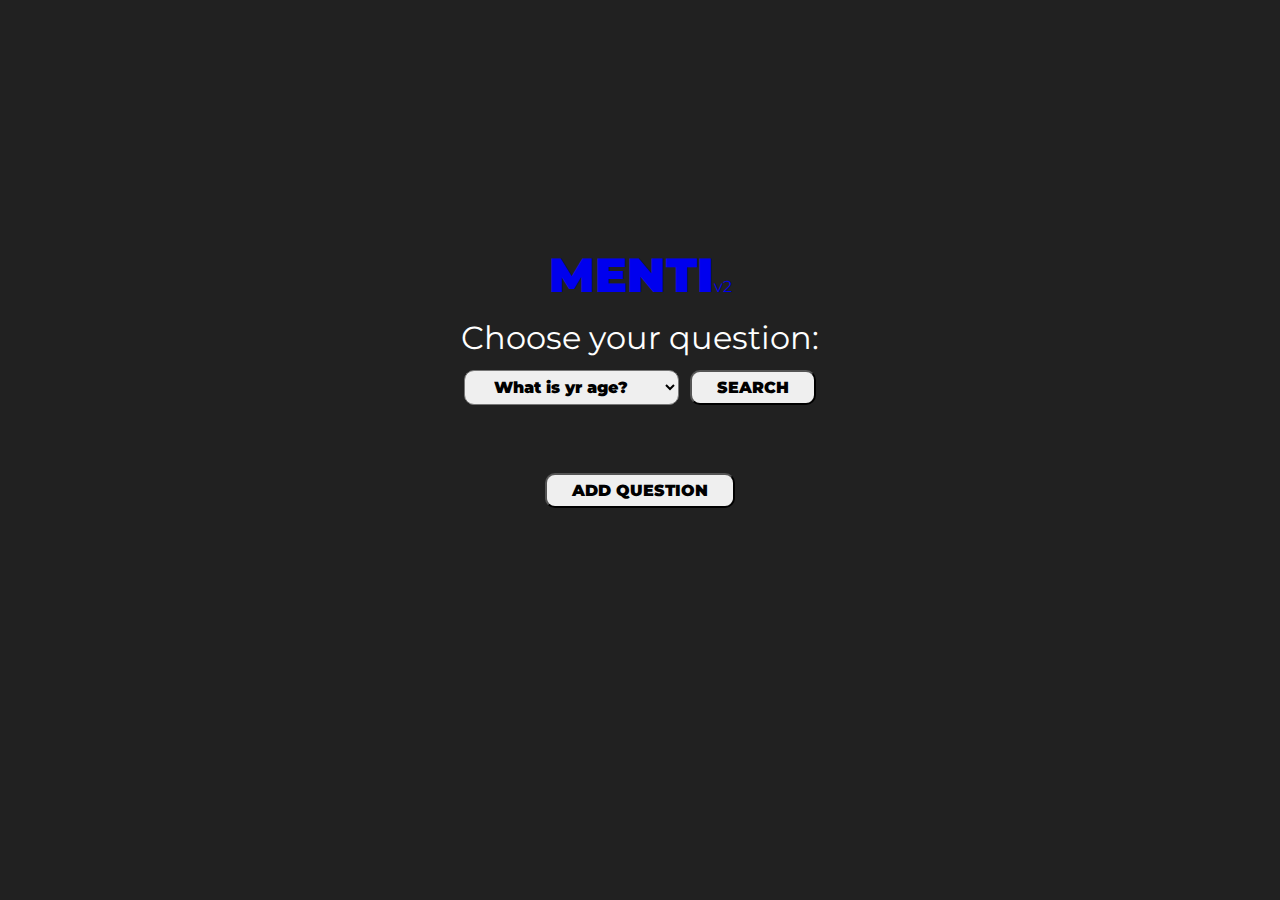
<file: tomcat/webapps/clicker/index.html>
<html>
    <header>
        <title>Welcome</title>
        <link href='https://fonts.googleapis.com/css?family=Montserrat' rel='stylesheet'>
        <link rel='stylesheet' href='style.css'>
    </header>
    <body class='bg'>
        <div class ='main-page'>
            <h1 class='title-head'><a class='a-tag  ' href='index.html'>MENTI<span class='subscript'>v2</span></a></h1>
            
            <p class='styler'>Choose your question:</p>
            <form action='question' method='get'>
                
                    <select class = bar name='questionNo' size ='1'>
                        <option value='1'>What is yr age?</option>
                        <option value='8'>What is yr IQ?</option>
                    </select>
            
                <input class='btn btn-small' type='submit' value='SEARCH' />
            </form>
        </div>
        <div class='new-q-btn'>
            <form action='create-question.html'>
                <input class='btn btn-small' type='submit' value='ADD QUESTION' />
            </form>
        </div>
    </body>
</html>
</file>
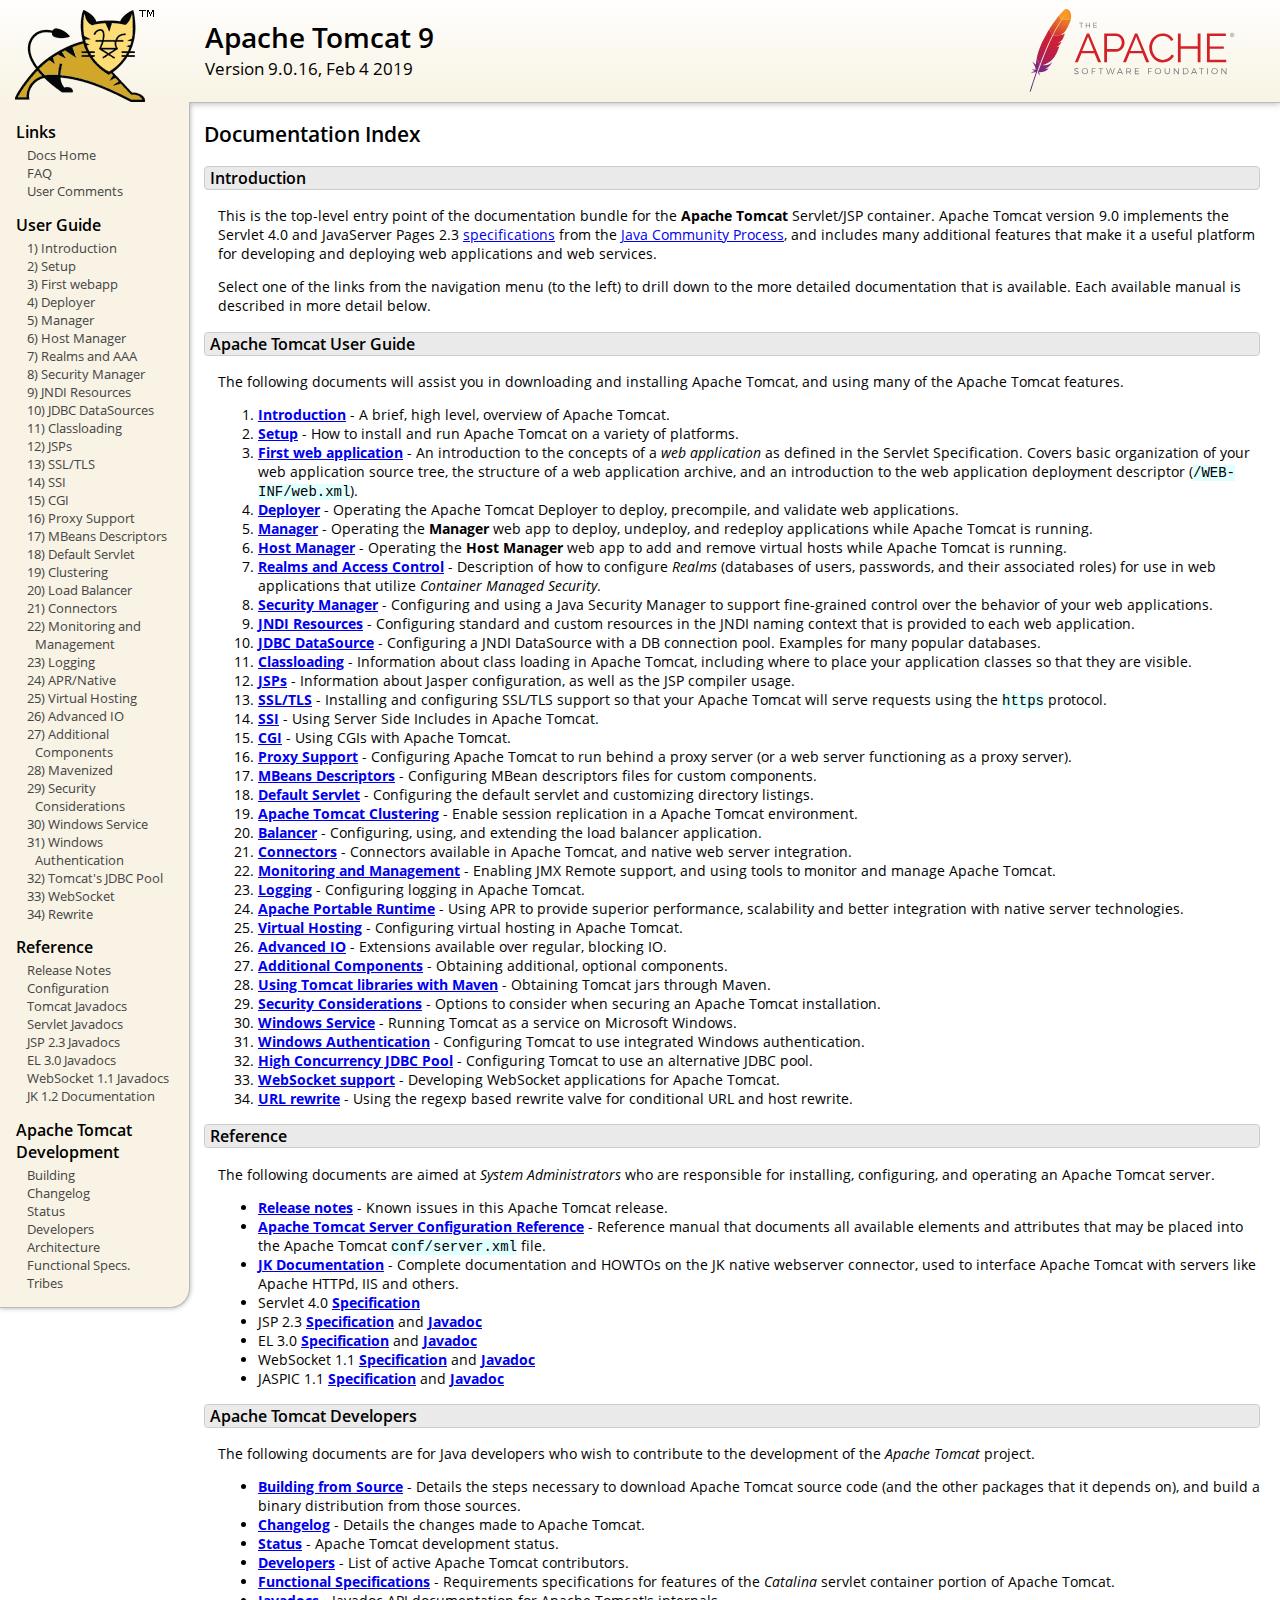
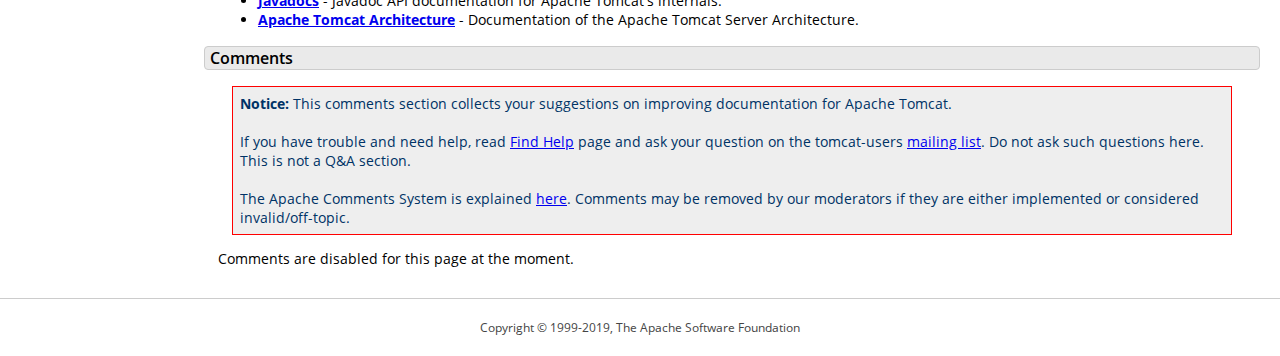
<file: tomcat/webapps/docs/index.html>
<!DOCTYPE html SYSTEM "about:legacy-compat">
<html lang="en"><head><META http-equiv="Content-Type" content="text/html; charset=UTF-8"><link href="./images/docs-stylesheet.css" rel="stylesheet" type="text/css"><title>Apache Tomcat 9 (9.0.16) - Documentation Index</title><meta name="author" content="Craig R. McClanahan"><meta name="author" content="Remy Maucherat"><meta name="author" content="Yoav Shapira"><script type="application/javascript" data-comments-identifier="tomcat-9.0-doc/index">
    "use strict"; // Enable strict mode

    (function() {
      var thisScript = document.currentScript;
      if (!thisScript) { // Workaround for IE <= 11
        var scripts = document.getElementsByTagName("script");
        thisScript = scripts[scripts.length - 1];
      }
      document.addEventListener("DOMContentLoaded", (function() {
        var commentsDiv = document.getElementById("comments_thread");
        var commentsShortname = "tomcat";
        var commentsIdentifier = "https://tomcat.apache.org/" +
          thisScript.getAttribute("data-comments-identifier") + ".html";

        (function(w, d) {
          if (w.location.hostname.toLowerCase() == "tomcat.apache.org") {
            var s = d.createElement("script");
            s.type = "application/javascript";
            s.async = true;
            s.src = "https://comments.apache.org/show_comments.lua?site=" +
              encodeURIComponent(commentsShortname) +
              "&page=" + encodeURIComponent(commentsIdentifier);
            d.head.appendChild(s);
          } else {
            commentsDiv.appendChild(d.createTextNode("Comments are disabled for this page at the moment."));
          }
        })(window, document);
      }), false);
    })();
  </script></head><body><div id="wrapper"><header><div id="header"><div><div><div class="logo noPrint"><a href="https://tomcat.apache.org/"><img alt="Tomcat Home" src="./images/tomcat.png"></a></div><div style="height: 1px;"></div><div class="asfLogo noPrint"><a href="https://www.apache.org/" target="_blank"><img src="./images/asf-logo.svg" alt="The Apache Software Foundation" style="width: 266px; height: 83px;"></a></div><h1>Apache Tomcat 9</h1><div class="versionInfo">
          Version 9.0.16,
          <time datetime="2019-02-04">Feb 4 2019</time></div><div style="height: 1px;"></div><div style="clear: left;"></div></div></div></div></header><div id="middle"><div><div id="mainLeft" class="noprint"><div><nav><div><h2>Links</h2><ul><li><a href="index.html">Docs Home</a></li><li><a href="https://wiki.apache.org/tomcat/FAQ">FAQ</a></li><li><a href="#comments_section">User Comments</a></li></ul></div><div><h2>User Guide</h2><ul><li><a href="introduction.html">1) Introduction</a></li><li><a href="setup.html">2) Setup</a></li><li><a href="appdev/index.html">3) First webapp</a></li><li><a href="deployer-howto.html">4) Deployer</a></li><li><a href="manager-howto.html">5) Manager</a></li><li><a href="host-manager-howto.html">6) Host Manager</a></li><li><a href="realm-howto.html">7) Realms and AAA</a></li><li><a href="security-manager-howto.html">8) Security Manager</a></li><li><a href="jndi-resources-howto.html">9) JNDI Resources</a></li><li><a href="jndi-datasource-examples-howto.html">10) JDBC DataSources</a></li><li><a href="class-loader-howto.html">11) Classloading</a></li><li><a href="jasper-howto.html">12) JSPs</a></li><li><a href="ssl-howto.html">13) SSL/TLS</a></li><li><a href="ssi-howto.html">14) SSI</a></li><li><a href="cgi-howto.html">15) CGI</a></li><li><a href="proxy-howto.html">16) Proxy Support</a></li><li><a href="mbeans-descriptors-howto.html">17) MBeans Descriptors</a></li><li><a href="default-servlet.html">18) Default Servlet</a></li><li><a href="cluster-howto.html">19) Clustering</a></li><li><a href="balancer-howto.html">20) Load Balancer</a></li><li><a href="connectors.html">21) Connectors</a></li><li><a href="monitoring.html">22) Monitoring and Management</a></li><li><a href="logging.html">23) Logging</a></li><li><a href="apr.html">24) APR/Native</a></li><li><a href="virtual-hosting-howto.html">25) Virtual Hosting</a></li><li><a href="aio.html">26) Advanced IO</a></li><li><a href="extras.html">27) Additional Components</a></li><li><a href="maven-jars.html">28) Mavenized</a></li><li><a href="security-howto.html">29) Security Considerations</a></li><li><a href="windows-service-howto.html">30) Windows Service</a></li><li><a href="windows-auth-howto.html">31) Windows Authentication</a></li><li><a href="jdbc-pool.html">32) Tomcat's JDBC Pool</a></li><li><a href="web-socket-howto.html">33) WebSocket</a></li><li><a href="rewrite.html">34) Rewrite</a></li></ul></div><div><h2>Reference</h2><ul><li><a href="RELEASE-NOTES.txt">Release Notes</a></li><li><a href="config/index.html">Configuration</a></li><li><a href="api/index.html">Tomcat Javadocs</a></li><li><a href="servletapi/index.html">Servlet Javadocs</a></li><li><a href="jspapi/index.html">JSP 2.3 Javadocs</a></li><li><a href="elapi/index.html">EL 3.0 Javadocs</a></li><li><a href="websocketapi/index.html">WebSocket 1.1 Javadocs</a></li><li><a href="https://tomcat.apache.org/connectors-doc/">JK 1.2 Documentation</a></li></ul></div><div><h2>Apache Tomcat Development</h2><ul><li><a href="building.html">Building</a></li><li><a href="changelog.html">Changelog</a></li><li><a href="https://wiki.apache.org/tomcat/TomcatVersions">Status</a></li><li><a href="developers.html">Developers</a></li><li><a href="architecture/index.html">Architecture</a></li><li><a href="funcspecs/index.html">Functional Specs.</a></li><li><a href="tribes/introduction.html">Tribes</a></li></ul></div></nav></div></div><div id="mainRight"><div id="content"><h2>Documentation Index</h2><h3 id="Introduction">Introduction</h3><div class="text">

<p>This is the top-level entry point of the documentation bundle for the
<strong>Apache Tomcat</strong> Servlet/JSP container.  Apache Tomcat version
9.0 implements the Servlet 4.0 and JavaServer Pages 2.3
<a href="https://wiki.apache.org/tomcat/Specifications">specifications</a> from the
<a href="https://www.jcp.org">Java Community Process</a>, and includes many
additional features that make it a useful platform for developing and deploying
web applications and web services.</p>

<p>Select one of the links from the navigation menu (to the left) to drill
down to the more detailed documentation that is available.  Each available
manual is described in more detail below.</p>

</div><h3 id="Apache_Tomcat_User_Guide">Apache Tomcat User Guide</h3><div class="text">

<p>The following documents will assist you in downloading and installing
Apache Tomcat, and using many of the Apache Tomcat features.</p>

<ol>
<li><a href="introduction.html"><strong>Introduction</strong></a> - A
    brief, high level, overview of Apache Tomcat.</li>
<li><a href="setup.html"><strong>Setup</strong></a> - How to install and run
    Apache Tomcat on a variety of platforms.</li>
<li><a href="appdev/index.html"><strong>First web application</strong></a>
    - An introduction to the concepts of a <em>web application</em> as defined
    in the Servlet Specification.  Covers basic organization of your web application
    source tree, the structure of a web application archive, and an
    introduction to the web application deployment descriptor
    (<code>/WEB-INF/web.xml</code>).</li>
<li><a href="deployer-howto.html"><strong>Deployer</strong></a> -
    Operating the Apache Tomcat Deployer to deploy, precompile, and validate web
    applications.</li>
<li><a href="manager-howto.html"><strong>Manager</strong></a> -
    Operating the <strong>Manager</strong> web app to deploy, undeploy, and
    redeploy applications while Apache Tomcat is running.</li>
<li><a href="host-manager-howto.html"><strong>Host Manager</strong></a> -
    Operating the <strong>Host Manager</strong> web app to add and remove
    virtual hosts while Apache Tomcat is running.</li>
<li><a href="realm-howto.html"><strong>Realms and Access Control</strong></a>
    - Description of how to configure <em>Realms</em> (databases of users,
    passwords, and their associated roles) for use in web applications that
    utilize <em>Container Managed Security</em>.</li>
<li><a href="security-manager-howto.html"><strong>Security Manager</strong></a>
    - Configuring and using a Java Security Manager to
    support fine-grained control over the behavior of your web applications.
    </li>
<li><a href="jndi-resources-howto.html"><strong>JNDI Resources</strong></a>
    - Configuring standard and custom resources in the JNDI naming context
    that is provided to each web application.</li>
<li><a href="jndi-datasource-examples-howto.html">
    <strong>JDBC DataSource</strong></a>
    - Configuring a JNDI DataSource with a DB connection pool.
    Examples for many popular databases.</li>
<li><a href="class-loader-howto.html"><strong>Classloading</strong></a>
    - Information about class loading in Apache Tomcat, including where to place
    your application classes so that they are visible.</li>
<li><a href="jasper-howto.html"><strong>JSPs</strong></a>
    - Information about Jasper configuration, as well as the JSP compiler
    usage.</li>
<li><a href="ssl-howto.html"><strong>SSL/TLS</strong></a> -
    Installing and configuring SSL/TLS support so that your Apache Tomcat will
    serve requests using the <code>https</code> protocol.</li>
<li><a href="ssi-howto.html"><strong>SSI</strong></a> -
    Using Server Side Includes in Apache Tomcat.</li>
<li><a href="cgi-howto.html"><strong>CGI</strong></a> -
    Using CGIs with Apache Tomcat.</li>
<li><a href="proxy-howto.html"><strong>Proxy Support</strong></a> -
    Configuring Apache Tomcat to run behind a proxy server (or a web server
    functioning as a proxy server).</li>
<li><a href="mbeans-descriptors-howto.html"><strong>MBeans Descriptors</strong></a> -
    Configuring MBean descriptors files for custom components.</li>
<li><a href="default-servlet.html"><strong>Default Servlet</strong></a> -
    Configuring the default servlet and customizing directory listings.</li>
<li><a href="cluster-howto.html"><strong>Apache Tomcat Clustering</strong></a> -
    Enable session replication in a Apache Tomcat environment.</li>
<li><a href="balancer-howto.html"><strong>Balancer</strong></a> -
    Configuring, using, and extending the load balancer application.</li>
<li><a href="connectors.html"><strong>Connectors</strong></a> -
    Connectors available in Apache Tomcat, and native web server integration.</li>
<li><a href="monitoring.html"><strong>Monitoring and Management</strong></a> -
    Enabling JMX Remote support, and using tools to monitor and manage Apache Tomcat.</li>
<li><a href="logging.html"><strong>Logging</strong></a> -
    Configuring logging in Apache Tomcat.</li>
<li><a href="apr.html"><strong>Apache Portable Runtime</strong></a> -
    Using APR to provide superior performance, scalability and better
    integration with native server technologies.</li>
<li><a href="virtual-hosting-howto.html"><strong>Virtual Hosting</strong></a> -
    Configuring virtual hosting in Apache Tomcat.</li>
<li><a href="aio.html"><strong>Advanced IO</strong></a> -
    Extensions available over regular, blocking IO.</li>
<li><a href="extras.html"><strong>Additional Components</strong></a> -
    Obtaining additional, optional components.</li>
<li><a href="maven-jars.html"><strong>Using Tomcat libraries with Maven</strong></a> -
    Obtaining Tomcat jars through Maven.</li>
<li><a href="security-howto.html"><strong>Security Considerations</strong></a> -
    Options to consider when securing an Apache Tomcat installation.</li>
<li><a href="windows-service-howto.html"><strong>Windows Service</strong></a> -
    Running Tomcat as a service on Microsoft Windows.</li>
<li><a href="windows-auth-howto.html"><strong>Windows Authentication</strong></a> -
    Configuring Tomcat to use integrated Windows authentication.</li>
<li><a href="jdbc-pool.html"><strong>High Concurrency JDBC Pool</strong></a> -
    Configuring Tomcat to use an alternative JDBC pool.</li>
<li><a href="web-socket-howto.html"><strong>WebSocket support</strong></a> -
    Developing WebSocket applications for Apache Tomcat.</li>
<li><a href="rewrite.html"><strong>URL rewrite</strong></a> -
    Using the regexp based rewrite valve for conditional URL and host rewrite.</li>

</ol>

</div><h3 id="Reference">Reference</h3><div class="text">

<p>The following documents are aimed at <em>System Administrators</em> who
are responsible for installing, configuring, and operating an Apache Tomcat server.
</p>
<ul>
<li><a href="RELEASE-NOTES.txt"><strong>Release notes</strong></a>
    - Known issues in this Apache Tomcat release.
    </li>
<li><a href="config/index.html"><strong>Apache Tomcat Server Configuration Reference</strong></a>
    - Reference manual that documents all available elements and attributes
      that may be placed into the Apache Tomcat <code>conf/server.xml</code> file.
    </li>
<li><a href="https://tomcat.apache.org/connectors-doc/index.html"><strong>JK Documentation</strong></a>
    - Complete documentation and HOWTOs on the JK native webserver connector,
      used to interface Apache Tomcat with servers like Apache HTTPd, IIS
      and others.</li>
<li>Servlet 4.0
    <a href="https://jcp.org/aboutJava/communityprocess/final/jsr369/index.html">
    <strong>Specification</strong></a>

    </li>
<li>JSP 2.3
    <a href="https://jcp.org/aboutJava/communityprocess/mrel/jsr245/index2.html">
    <strong>Specification</strong></a> and
    <a href="http://docs.oracle.com/javaee/7/api/javax/servlet/jsp/package-summary.html">
    <strong>Javadoc</strong></a>
    </li>
<li>EL 3.0
    <a href="https://jcp.org/aboutJava/communityprocess/final/jsr341/index.html">
    <strong>Specification</strong></a> and
    <a href="http://docs.oracle.com/javaee/7/api/javax/el/package-summary.html">
    <strong>Javadoc</strong></a>
    </li>
<li>WebSocket 1.1
    <a href="https://jcp.org/aboutJava/communityprocess/mrel/jsr356/index.html">
    <strong>Specification</strong></a> and
    <a href="http://docs.oracle.com/javaee/7/api/javax/websocket/package-summary.html">
    <strong>Javadoc</strong></a>
    </li>
<li>JASPIC 1.1
    <a href="https://jcp.org/aboutJava/communityprocess/mrel/jsr196/index.html">
    <strong>Specification</strong></a> and
    <a href="http://docs.oracle.com/javaee/7/api/javax/security/auth/message/package-summary.html">
    <strong>Javadoc</strong></a>
    </li>
</ul>

</div><h3 id="Apache_Tomcat_Developers">Apache Tomcat Developers</h3><div class="text">

<p>The following documents are for Java developers who wish to contribute to
the development of the <em>Apache Tomcat</em> project.</p>
<ul>
<li><a href="building.html"><strong>Building from Source</strong></a> -
    Details the steps necessary to download Apache Tomcat source code (and the
    other packages that it depends on), and build a binary distribution from
    those sources.
    </li>
<li><a href="changelog.html"><strong>Changelog</strong></a> - Details the
    changes made to Apache Tomcat.
    </li>
<li><a href="https://wiki.apache.org/tomcat/TomcatVersions"><strong>Status</strong></a> -
    Apache Tomcat development status.
    </li>
<li><a href="developers.html"><strong>Developers</strong></a> - List of active
    Apache Tomcat contributors.
    </li>
<li><a href="funcspecs/index.html"><strong>Functional Specifications</strong></a>
    - Requirements specifications for features of the <em>Catalina</em> servlet
    container portion of Apache Tomcat.</li>
<li><a href="api/index.html"><strong>Javadocs</strong></a>
    - Javadoc API documentation for Apache Tomcat's internals.</li>
<li><a href="architecture/index.html"><strong>Apache Tomcat Architecture</strong></a>
    - Documentation of the Apache Tomcat Server Architecture.</li>
</ul>

</div><div class="noprint"><h3 id="comments_section">
                  Comments
                </h3><div class="text"><p class="notice"><strong>Notice:</strong> This comments section collects your suggestions
                    on improving documentation for Apache Tomcat.<br><br>
                    If you have trouble and need help, read
                    <a href="https://tomcat.apache.org/findhelp.html">Find Help</a> page
                    and ask your question on the tomcat-users
                    <a href="https://tomcat.apache.org/lists.html">mailing list</a>.
                    Do not ask such questions here. This is not a Q&amp;A section.<br><br>
                    The Apache Comments System is explained <a href="./comments.html">here</a>.
                    Comments may be removed by our moderators if they are either
                    implemented or considered invalid/off-topic.
                  </p><div id="comments_thread"></div></div></div></div></div></div></div><footer><div id="footer">
    Copyright &copy; 1999-2019, The Apache Software Foundation
  </div></footer></div></body></html>
</file>
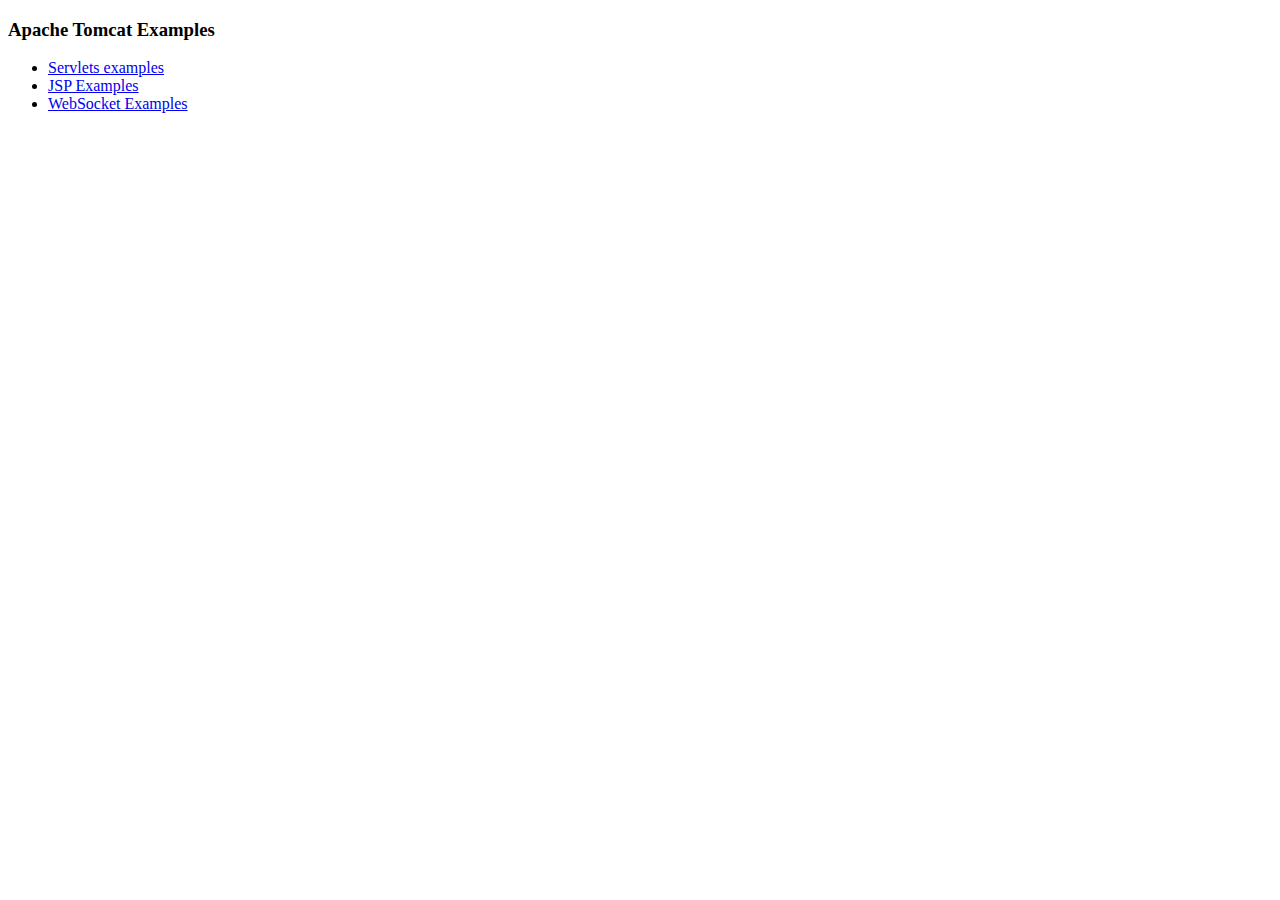
<file: tomcat/webapps/examples/index.html>
<!--
  Licensed to the Apache Software Foundation (ASF) under one or more
  contributor license agreements.  See the NOTICE file distributed with
  this work for additional information regarding copyright ownership.
  The ASF licenses this file to You under the Apache License, Version 2.0
  (the "License"); you may not use this file except in compliance with
  the License.  You may obtain a copy of the License at

      http://www.apache.org/licenses/LICENSE-2.0

  Unless required by applicable law or agreed to in writing, software
  distributed under the License is distributed on an "AS IS" BASIS,
  WITHOUT WARRANTIES OR CONDITIONS OF ANY KIND, either express or implied.
  See the License for the specific language governing permissions and
  limitations under the License.
-->
<!DOCTYPE HTML><html lang="en"><head>
<meta charset="UTF-8">
<title>Apache Tomcat Examples</title>
</head>
<body>
<p>
<h3>Apache Tomcat Examples</H3>
<p></p>
<ul>
<li><a href="servlets">Servlets examples</a></li>
<li><a href="jsp">JSP Examples</a></li>
<li><a href="websocket/index.xhtml">WebSocket Examples</a></li>
</ul>
</body></html>
</file>
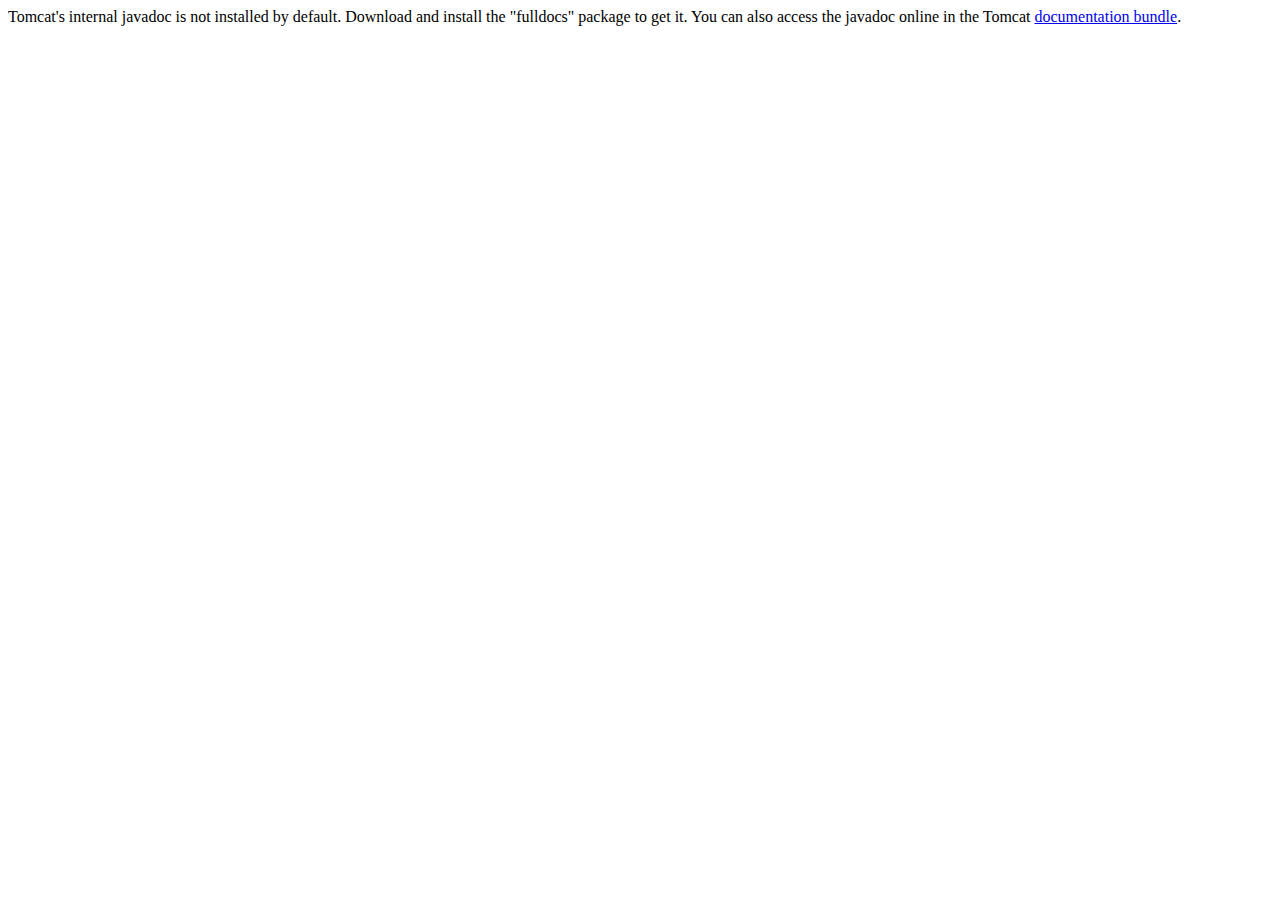
<file: tomcat/webapps/docs/api/index.html>
<!--
  Licensed to the Apache Software Foundation (ASF) under one or more
  contributor license agreements.  See the NOTICE file distributed with
  this work for additional information regarding copyright ownership.
  The ASF licenses this file to You under the Apache License, Version 2.0
  (the "License"); you may not use this file except in compliance with
  the License.  You may obtain a copy of the License at

      http://www.apache.org/licenses/LICENSE-2.0

  Unless required by applicable law or agreed to in writing, software
  distributed under the License is distributed on an "AS IS" BASIS,
  WITHOUT WARRANTIES OR CONDITIONS OF ANY KIND, either express or implied.
  See the License for the specific language governing permissions and
  limitations under the License.
-->
<!DOCTYPE html>
<html>
    <head>
    <meta charset="UTF-8" />
    <title>API docs</title>
</head>

<body>

Tomcat's internal javadoc is not installed by default. Download and install
the "fulldocs" package to get it.

You can also access the javadoc online in the Tomcat
<a href="https://tomcat.apache.org/tomcat-9.0-doc/">
documentation bundle</a>.

</body>
</html>
</file>
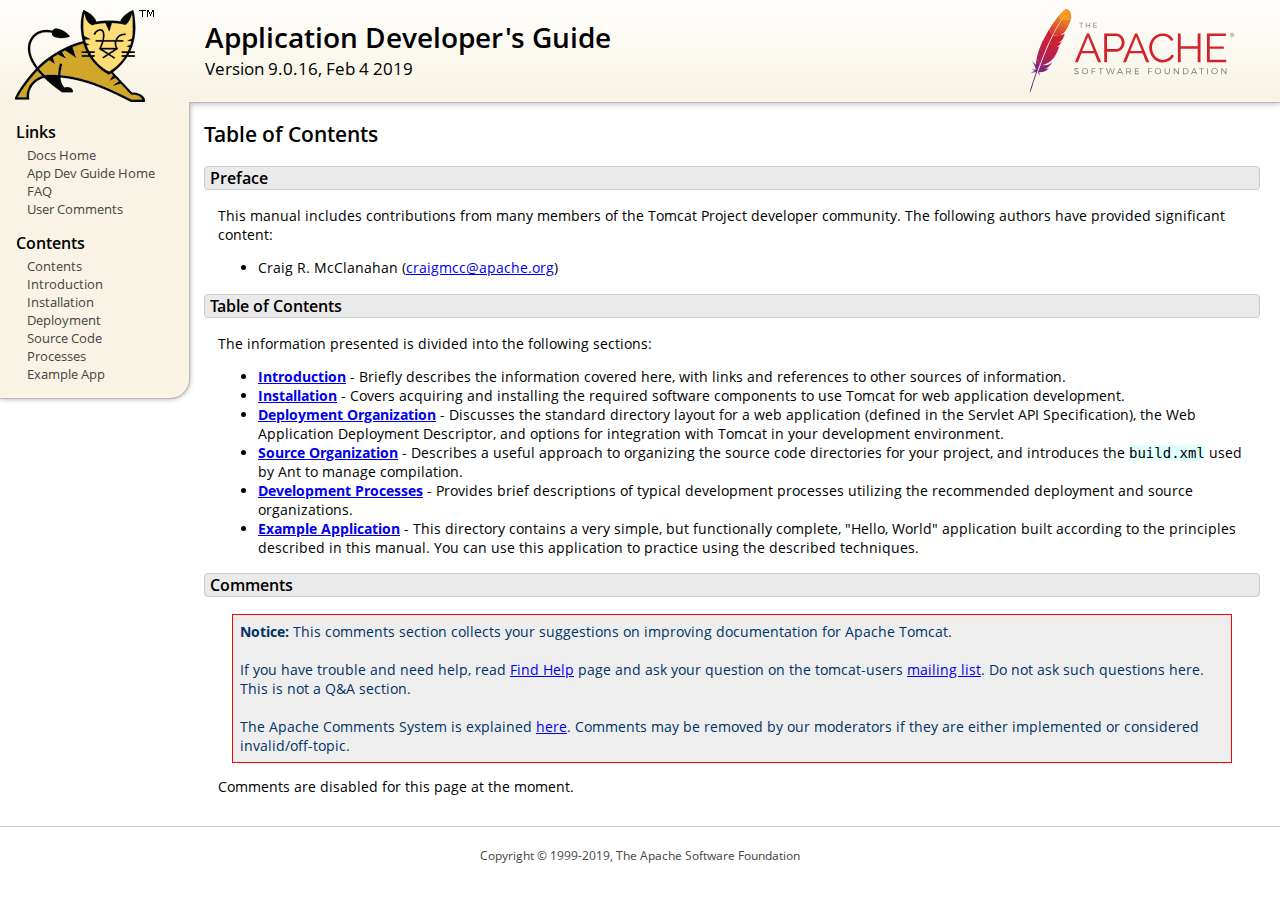
<file: tomcat/webapps/docs/appdev/index.html>
<!DOCTYPE html SYSTEM "about:legacy-compat">
<html lang="en"><head><META http-equiv="Content-Type" content="text/html; charset=UTF-8"><link href="../images/docs-stylesheet.css" rel="stylesheet" type="text/css"><title>Application Developer's Guide (9.0.16) - Table of Contents</title><meta name="author" content="Craig R. McClanahan"><script type="application/javascript" data-comments-identifier="tomcat-9.0-doc/appdev/index">
    "use strict"; // Enable strict mode

    (function() {
      var thisScript = document.currentScript;
      if (!thisScript) { // Workaround for IE <= 11
        var scripts = document.getElementsByTagName("script");
        thisScript = scripts[scripts.length - 1];
      }
      document.addEventListener("DOMContentLoaded", (function() {
        var commentsDiv = document.getElementById("comments_thread");
        var commentsShortname = "tomcat";
        var commentsIdentifier = "https://tomcat.apache.org/" +
          thisScript.getAttribute("data-comments-identifier") + ".html";

        (function(w, d) {
          if (w.location.hostname.toLowerCase() == "tomcat.apache.org") {
            var s = d.createElement("script");
            s.type = "application/javascript";
            s.async = true;
            s.src = "https://comments.apache.org/show_comments.lua?site=" +
              encodeURIComponent(commentsShortname) +
              "&page=" + encodeURIComponent(commentsIdentifier);
            d.head.appendChild(s);
          } else {
            commentsDiv.appendChild(d.createTextNode("Comments are disabled for this page at the moment."));
          }
        })(window, document);
      }), false);
    })();
  </script></head><body><div id="wrapper"><header><div id="header"><div><div><div class="logo noPrint"><a href="https://tomcat.apache.org/"><img alt="Tomcat Home" src="../images/tomcat.png"></a></div><div style="height: 1px;"></div><div class="asfLogo noPrint"><a href="https://www.apache.org/" target="_blank"><img src="../images/asf-logo.svg" alt="The Apache Software Foundation" style="width: 266px; height: 83px;"></a></div><h1>Application Developer's Guide</h1><div class="versionInfo">
          Version 9.0.16,
          <time datetime="2019-02-04">Feb 4 2019</time></div><div style="height: 1px;"></div><div style="clear: left;"></div></div></div></div></header><div id="middle"><div><div id="mainLeft" class="noprint"><div><nav><div><h2>Links</h2><ul><li><a href="../index.html">Docs Home</a></li><li><a href="index.html">App Dev Guide Home</a></li><li><a href="https://wiki.apache.org/tomcat/FAQ">FAQ</a></li><li><a href="#comments_section">User Comments</a></li></ul></div><div><h2>Contents</h2><ul><li><a href="index.html">Contents</a></li><li><a href="introduction.html">Introduction</a></li><li><a href="installation.html">Installation</a></li><li><a href="deployment.html">Deployment</a></li><li><a href="source.html">Source Code</a></li><li><a href="processes.html">Processes</a></li><li><a href="sample/">Example App</a></li></ul></div></nav></div></div><div id="mainRight"><div id="content"><h2>Table of Contents</h2><h3 id="Preface">Preface</h3><div class="text">

<p>This manual includes contributions from many members of the Tomcat Project
developer community.  The following authors have provided significant content:
</p>
<ul>
<li>Craig R. McClanahan
    (<a href="mailto:craigmcc@apache.org">craigmcc@apache.org</a>)</li>
</ul>

</div><h3 id="Table_of_Contents">Table of Contents</h3><div class="text">

<p>The information presented is divided into the following sections:</p>
<ul>
<li><a href="introduction.html"><strong>Introduction</strong></a> -
    Briefly describes the information covered here, with
    links and references to other sources of information.</li>
<li><a href="installation.html"><strong>Installation</strong></a> -
    Covers acquiring and installing the required software
    components to use Tomcat for web application development.</li>
<li><a href="deployment.html"><strong>Deployment Organization</strong></a> -
    Discusses the standard directory layout for a web application
    (defined in the Servlet API Specification), the Web Application
    Deployment Descriptor, and options for integration with Tomcat
    in your development environment.</li>
<li><a href="source.html"><strong>Source Organization</strong></a> -
    Describes a useful approach to organizing the source code
    directories for your project, and introduces the
    <code>build.xml</code> used by Ant to manage compilation.</li>
<li><a href="processes.html"><strong>Development Processes</strong></a> -
    Provides brief descriptions of typical development processes
    utilizing the recommended deployment and source organizations.</li>
<li><a href="sample/" target="_blank"><strong>Example Application</strong></a> -
    This directory contains a very simple, but functionally complete,
    "Hello, World" application built according to the principles
    described in this manual.  You can use this application to
    practice using the described techniques.</li>
</ul>

</div><div class="noprint"><h3 id="comments_section">
                  Comments
                </h3><div class="text"><p class="notice"><strong>Notice:</strong> This comments section collects your suggestions
                    on improving documentation for Apache Tomcat.<br><br>
                    If you have trouble and need help, read
                    <a href="https://tomcat.apache.org/findhelp.html">Find Help</a> page
                    and ask your question on the tomcat-users
                    <a href="https://tomcat.apache.org/lists.html">mailing list</a>.
                    Do not ask such questions here. This is not a Q&amp;A section.<br><br>
                    The Apache Comments System is explained <a href="../comments.html">here</a>.
                    Comments may be removed by our moderators if they are either
                    implemented or considered invalid/off-topic.
                  </p><div id="comments_thread"></div></div></div></div></div></div></div><footer><div id="footer">
    Copyright &copy; 1999-2019, The Apache Software Foundation
  </div></footer></div></body></html>
</file>
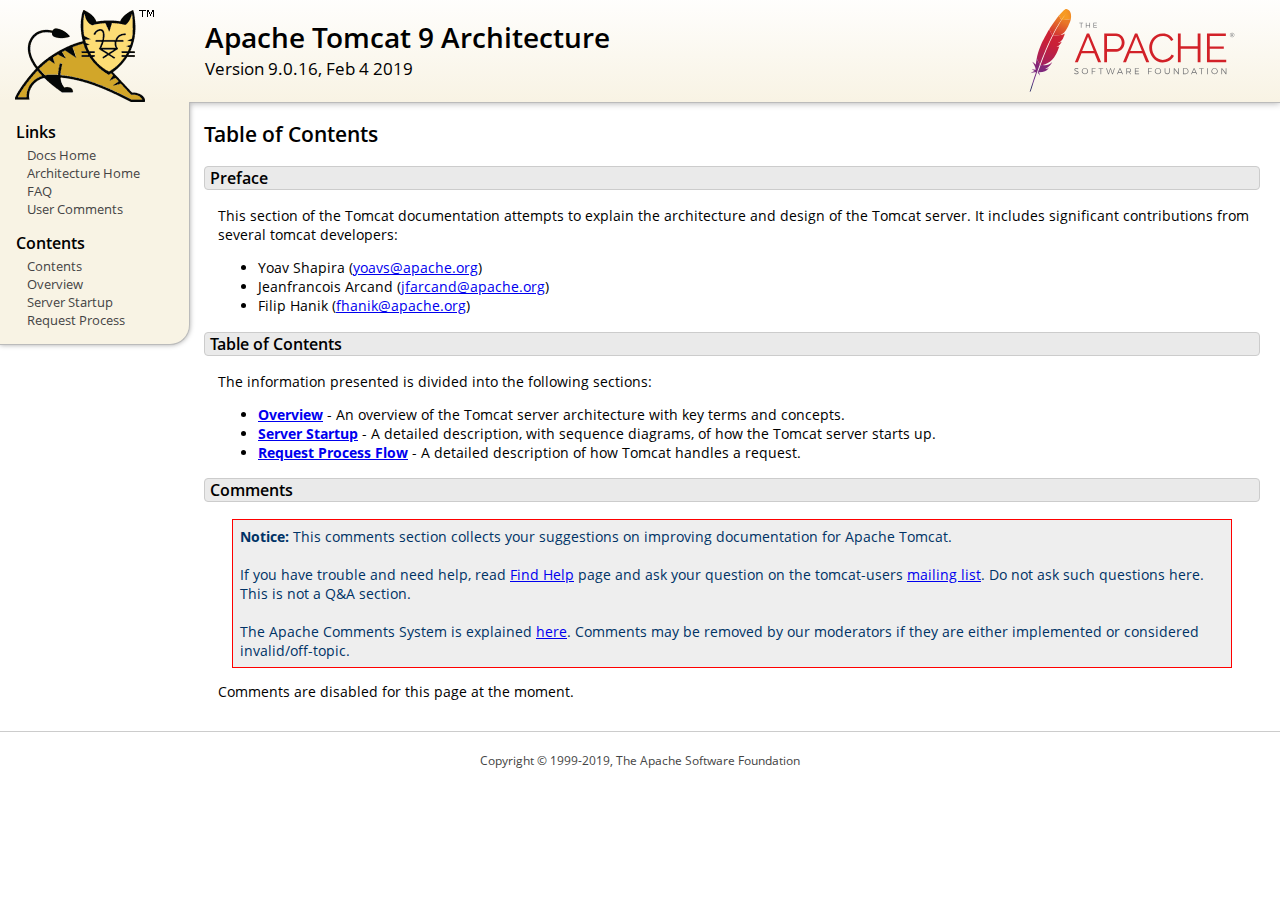
<file: tomcat/webapps/docs/architecture/index.html>
<!DOCTYPE html SYSTEM "about:legacy-compat">
<html lang="en"><head><META http-equiv="Content-Type" content="text/html; charset=UTF-8"><link href="../images/docs-stylesheet.css" rel="stylesheet" type="text/css"><title>Apache Tomcat 9 Architecture (9.0.16) - Table of Contents</title><meta name="author" content="Yoav Shapira"><script type="application/javascript" data-comments-identifier="tomcat-9.0-doc/architecture/index">
    "use strict"; // Enable strict mode

    (function() {
      var thisScript = document.currentScript;
      if (!thisScript) { // Workaround for IE <= 11
        var scripts = document.getElementsByTagName("script");
        thisScript = scripts[scripts.length - 1];
      }
      document.addEventListener("DOMContentLoaded", (function() {
        var commentsDiv = document.getElementById("comments_thread");
        var commentsShortname = "tomcat";
        var commentsIdentifier = "https://tomcat.apache.org/" +
          thisScript.getAttribute("data-comments-identifier") + ".html";

        (function(w, d) {
          if (w.location.hostname.toLowerCase() == "tomcat.apache.org") {
            var s = d.createElement("script");
            s.type = "application/javascript";
            s.async = true;
            s.src = "https://comments.apache.org/show_comments.lua?site=" +
              encodeURIComponent(commentsShortname) +
              "&page=" + encodeURIComponent(commentsIdentifier);
            d.head.appendChild(s);
          } else {
            commentsDiv.appendChild(d.createTextNode("Comments are disabled for this page at the moment."));
          }
        })(window, document);
      }), false);
    })();
  </script></head><body><div id="wrapper"><header><div id="header"><div><div><div class="logo noPrint"><a href="https://tomcat.apache.org/"><img alt="Tomcat Home" src="../images/tomcat.png"></a></div><div style="height: 1px;"></div><div class="asfLogo noPrint"><a href="https://www.apache.org/" target="_blank"><img src="../images/asf-logo.svg" alt="The Apache Software Foundation" style="width: 266px; height: 83px;"></a></div><h1>Apache Tomcat 9 Architecture</h1><div class="versionInfo">
          Version 9.0.16,
          <time datetime="2019-02-04">Feb 4 2019</time></div><div style="height: 1px;"></div><div style="clear: left;"></div></div></div></div></header><div id="middle"><div><div id="mainLeft" class="noprint"><div><nav><div><h2>Links</h2><ul><li><a href="../index.html">Docs Home</a></li><li><a href="index.html">Architecture Home</a></li><li><a href="https://wiki.apache.org/tomcat/FAQ">FAQ</a></li><li><a href="#comments_section">User Comments</a></li></ul></div><div><h2>Contents</h2><ul><li><a href="index.html">Contents</a></li><li><a href="overview.html">Overview</a></li><li><a href="startup.html">Server Startup</a></li><li><a href="requestProcess.html">Request Process</a></li></ul></div></nav></div></div><div id="mainRight"><div id="content"><h2>Table of Contents</h2><h3 id="Preface">Preface</h3><div class="text">

<p>This section of the Tomcat documentation attempts to explain
the architecture and design of the Tomcat server.  It includes significant
contributions from several tomcat developers:
</p>
<ul>
<li>Yoav Shapira
    (<a href="mailto:yoavs@apache.org">yoavs@apache.org</a>)</li>
<li>Jeanfrancois Arcand
    (<a href="mailto:jfarcand@apache.org">jfarcand@apache.org</a>)</li>
<li>Filip Hanik
    (<a href="mailto:fhanik@apache.org">fhanik@apache.org</a>)</li>
</ul>

</div><h3 id="Table_of_Contents">Table of Contents</h3><div class="text">

<p>The information presented is divided into the following sections:</p>
<ul>
<li><a href="overview.html"><strong>Overview</strong></a> -
    An overview of the Tomcat server architecture with key terms
    and concepts.</li>
<li><a href="startup.html"><strong>Server Startup</strong></a> -
    A detailed description, with sequence diagrams, of how the Tomcat
    server starts up.</li>
<li><a href="requestProcess.html"><strong>Request Process Flow</strong></a> -
    A detailed description of how Tomcat handles a request.</li>
</ul>

</div><div class="noprint"><h3 id="comments_section">
                  Comments
                </h3><div class="text"><p class="notice"><strong>Notice:</strong> This comments section collects your suggestions
                    on improving documentation for Apache Tomcat.<br><br>
                    If you have trouble and need help, read
                    <a href="https://tomcat.apache.org/findhelp.html">Find Help</a> page
                    and ask your question on the tomcat-users
                    <a href="https://tomcat.apache.org/lists.html">mailing list</a>.
                    Do not ask such questions here. This is not a Q&amp;A section.<br><br>
                    The Apache Comments System is explained <a href="../comments.html">here</a>.
                    Comments may be removed by our moderators if they are either
                    implemented or considered invalid/off-topic.
                  </p><div id="comments_thread"></div></div></div></div></div></div></div><footer><div id="footer">
    Copyright &copy; 1999-2019, The Apache Software Foundation
  </div></footer></div></body></html>
</file>
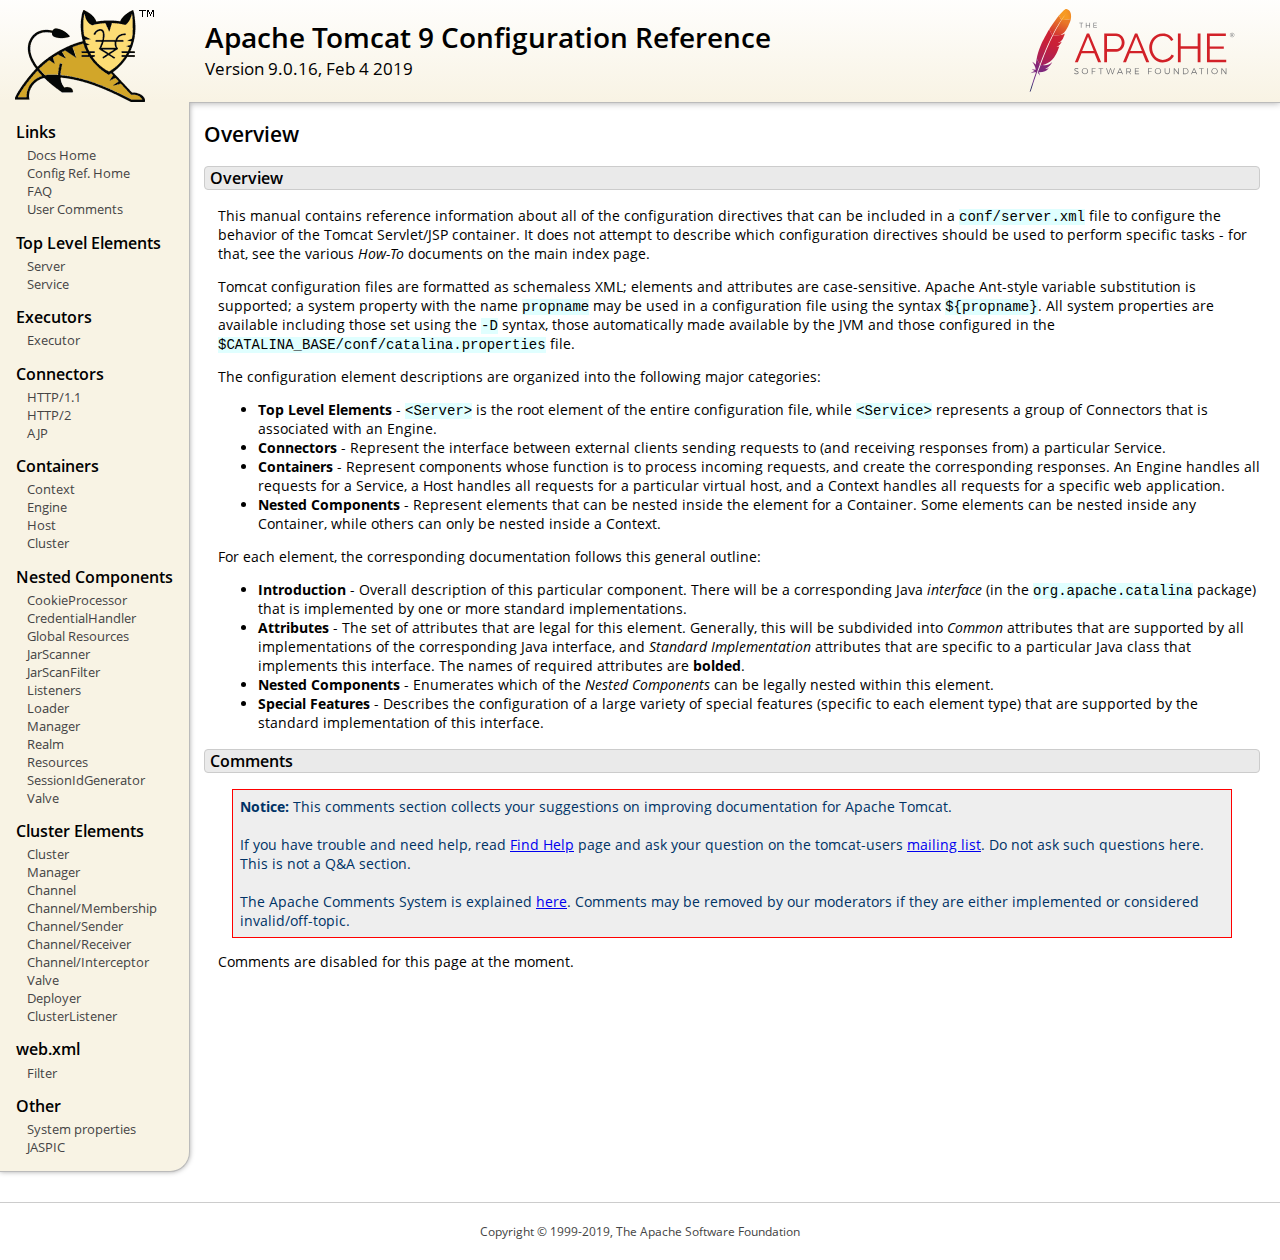
<file: tomcat/webapps/docs/config/index.html>
<!DOCTYPE html SYSTEM "about:legacy-compat">
<html lang="en"><head><META http-equiv="Content-Type" content="text/html; charset=UTF-8"><link href="../images/docs-stylesheet.css" rel="stylesheet" type="text/css"><title>Apache Tomcat 9 Configuration Reference (9.0.16) - Overview</title><meta name="author" content="Craig R. McClanahan"><script type="application/javascript" data-comments-identifier="tomcat-9.0-doc/config/index">
    "use strict"; // Enable strict mode

    (function() {
      var thisScript = document.currentScript;
      if (!thisScript) { // Workaround for IE <= 11
        var scripts = document.getElementsByTagName("script");
        thisScript = scripts[scripts.length - 1];
      }
      document.addEventListener("DOMContentLoaded", (function() {
        var commentsDiv = document.getElementById("comments_thread");
        var commentsShortname = "tomcat";
        var commentsIdentifier = "https://tomcat.apache.org/" +
          thisScript.getAttribute("data-comments-identifier") + ".html";

        (function(w, d) {
          if (w.location.hostname.toLowerCase() == "tomcat.apache.org") {
            var s = d.createElement("script");
            s.type = "application/javascript";
            s.async = true;
            s.src = "https://comments.apache.org/show_comments.lua?site=" +
              encodeURIComponent(commentsShortname) +
              "&page=" + encodeURIComponent(commentsIdentifier);
            d.head.appendChild(s);
          } else {
            commentsDiv.appendChild(d.createTextNode("Comments are disabled for this page at the moment."));
          }
        })(window, document);
      }), false);
    })();
  </script></head><body><div id="wrapper"><header><div id="header"><div><div><div class="logo noPrint"><a href="https://tomcat.apache.org/"><img alt="Tomcat Home" src="../images/tomcat.png"></a></div><div style="height: 1px;"></div><div class="asfLogo noPrint"><a href="https://www.apache.org/" target="_blank"><img src="../images/asf-logo.svg" alt="The Apache Software Foundation" style="width: 266px; height: 83px;"></a></div><h1>Apache Tomcat 9 Configuration Reference</h1><div class="versionInfo">
          Version 9.0.16,
          <time datetime="2019-02-04">Feb 4 2019</time></div><div style="height: 1px;"></div><div style="clear: left;"></div></div></div></div></header><div id="middle"><div><div id="mainLeft" class="noprint"><div><nav><div><h2>Links</h2><ul><li><a href="../index.html">Docs Home</a></li><li><a href="index.html">Config Ref. Home</a></li><li><a href="https://wiki.apache.org/tomcat/FAQ">FAQ</a></li><li><a href="#comments_section">User Comments</a></li></ul></div><div><h2>Top Level Elements</h2><ul><li><a href="server.html">Server</a></li><li><a href="service.html">Service</a></li></ul></div><div><h2>Executors</h2><ul><li><a href="executor.html">Executor</a></li></ul></div><div><h2>Connectors</h2><ul><li><a href="http.html">HTTP/1.1</a></li><li><a href="http2.html">HTTP/2</a></li><li><a href="ajp.html">AJP</a></li></ul></div><div><h2>Containers</h2><ul><li><a href="context.html">Context</a></li><li><a href="engine.html">Engine</a></li><li><a href="host.html">Host</a></li><li><a href="cluster.html">Cluster</a></li></ul></div><div><h2>Nested Components</h2><ul><li><a href="cookie-processor.html">CookieProcessor</a></li><li><a href="credentialhandler.html">CredentialHandler</a></li><li><a href="globalresources.html">Global Resources</a></li><li><a href="jar-scanner.html">JarScanner</a></li><li><a href="jar-scan-filter.html">JarScanFilter</a></li><li><a href="listeners.html">Listeners</a></li><li><a href="loader.html">Loader</a></li><li><a href="manager.html">Manager</a></li><li><a href="realm.html">Realm</a></li><li><a href="resources.html">Resources</a></li><li><a href="sessionidgenerator.html">SessionIdGenerator</a></li><li><a href="valve.html">Valve</a></li></ul></div><div><h2>Cluster Elements</h2><ul><li><a href="cluster.html">Cluster</a></li><li><a href="cluster-manager.html">Manager</a></li><li><a href="cluster-channel.html">Channel</a></li><li><a href="cluster-membership.html">Channel/Membership</a></li><li><a href="cluster-sender.html">Channel/Sender</a></li><li><a href="cluster-receiver.html">Channel/Receiver</a></li><li><a href="cluster-interceptor.html">Channel/Interceptor</a></li><li><a href="cluster-valve.html">Valve</a></li><li><a href="cluster-deployer.html">Deployer</a></li><li><a href="cluster-listener.html">ClusterListener</a></li></ul></div><div><h2>web.xml</h2><ul><li><a href="filter.html">Filter</a></li></ul></div><div><h2>Other</h2><ul><li><a href="systemprops.html">System properties</a></li><li><a href="jaspic.html">JASPIC</a></li></ul></div></nav></div></div><div id="mainRight"><div id="content"><h2>Overview</h2><h3 id="Overview">Overview</h3><div class="text">

<p>This manual contains reference information about all of the configuration
directives that can be included in a <code>conf/server.xml</code> file to
configure the behavior of the Tomcat Servlet/JSP container.  It does not
attempt to describe which configuration directives should be used to perform
specific tasks - for that, see the various <em>How-To</em> documents on the
main index page.</p>

<p>Tomcat configuration files are formatted as schemaless XML; elements and
attributes are case-sensitive. Apache Ant-style variable substitution
is supported; a system property with the name <code>propname</code> may be
used in a configuration file using the syntax <code>${propname}</code>. All
system properties are available including those set using the <code>-D</code>
syntax, those automatically made available by the JVM and those configured in
the <code>$CATALINA_BASE/conf/catalina.properties</code> file.
</p>

<p>The configuration element descriptions are organized into the following
major categories:</p>
<ul>
<li><strong>Top Level Elements</strong> - <code>&lt;Server&gt;</code> is the
    root element of the entire configuration file, while
    <code>&lt;Service&gt;</code> represents a group of Connectors that is
    associated with an Engine.</li>
<li><strong>Connectors</strong> - Represent the interface between external
    clients sending requests to (and receiving responses from) a particular
    Service.</li>
<li><strong>Containers</strong> - Represent components whose function is to
    process incoming requests, and create the corresponding responses.
    An Engine handles all requests for a Service, a Host handles all requests
    for a particular virtual host, and a Context handles all requests for a
    specific web application.</li>
<li><strong>Nested Components</strong> - Represent elements that can be
    nested inside the element for a Container.  Some elements can be nested
    inside any Container, while others can only be nested inside a
    Context.</li>
</ul>

<p>For each element, the corresponding documentation follows this general
outline:</p>
<ul>
<li><strong>Introduction</strong> - Overall description of this particular
    component.  There will be a corresponding Java <em>interface</em> (in
    the <code>org.apache.catalina</code> package) that is implemented by one
    or more standard implementations.</li>
<li><strong>Attributes</strong> - The set of attributes that are legal for
    this element.  Generally, this will be subdivided into <em>Common</em>
    attributes that are supported by all implementations of the corresponding
    Java interface, and <em>Standard Implementation</em> attributes that are
    specific to a particular Java class that implements this interface.
    The names of required attributes are <strong>bolded</strong>.</li>
<li><strong>Nested Components</strong> - Enumerates which of the <em>Nested
    Components</em> can be legally nested within this element.</li>
<li><strong>Special Features</strong> - Describes the configuration of a large
    variety of special features (specific to each element type) that are
    supported by the standard implementation of this interface.</li>
</ul>

</div><div class="noprint"><h3 id="comments_section">
                  Comments
                </h3><div class="text"><p class="notice"><strong>Notice:</strong> This comments section collects your suggestions
                    on improving documentation for Apache Tomcat.<br><br>
                    If you have trouble and need help, read
                    <a href="https://tomcat.apache.org/findhelp.html">Find Help</a> page
                    and ask your question on the tomcat-users
                    <a href="https://tomcat.apache.org/lists.html">mailing list</a>.
                    Do not ask such questions here. This is not a Q&amp;A section.<br><br>
                    The Apache Comments System is explained <a href="../comments.html">here</a>.
                    Comments may be removed by our moderators if they are either
                    implemented or considered invalid/off-topic.
                  </p><div id="comments_thread"></div></div></div></div></div></div></div><footer><div id="footer">
    Copyright &copy; 1999-2019, The Apache Software Foundation
  </div></footer></div></body></html>
</file>
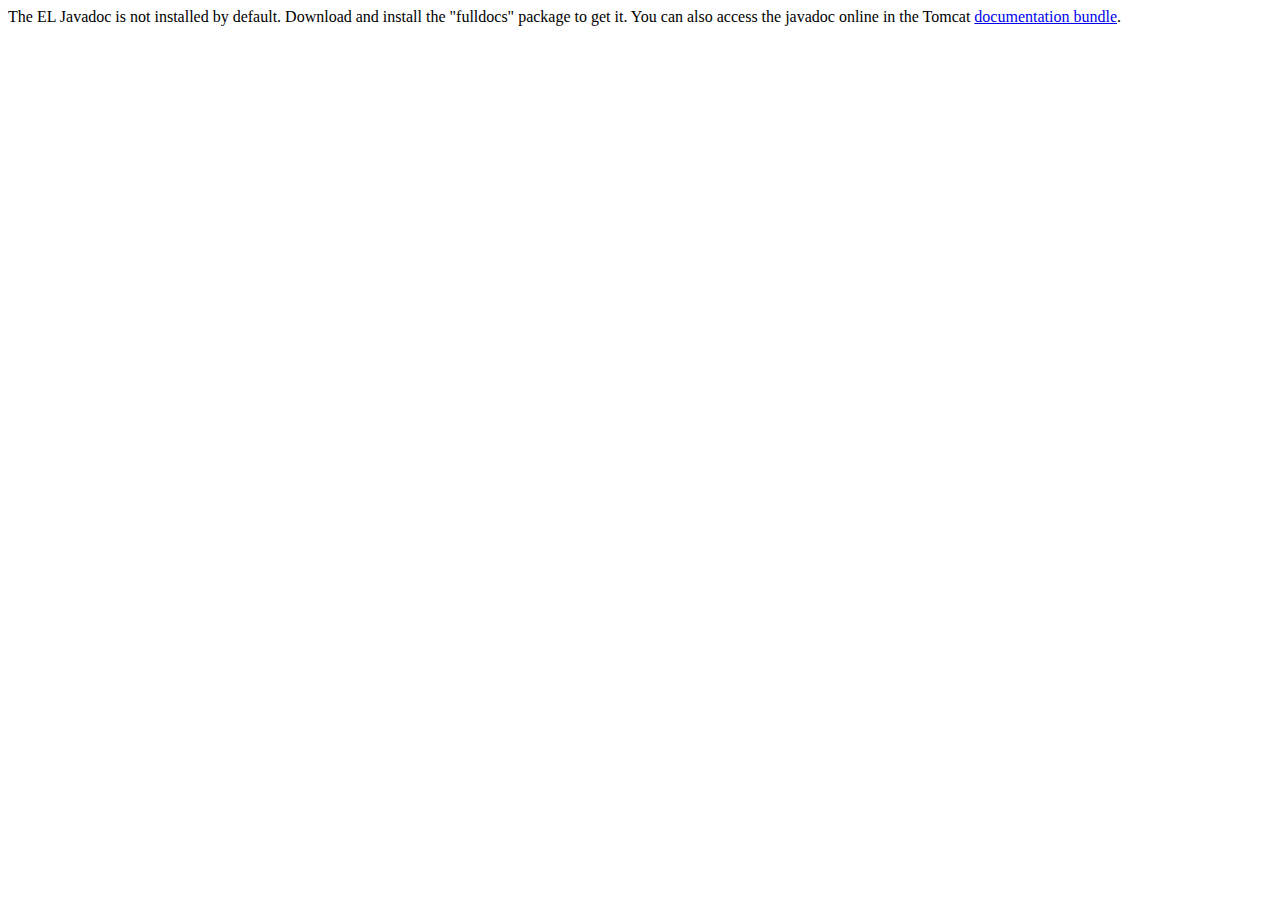
<file: tomcat/webapps/docs/elapi/index.html>
<!--
  Licensed to the Apache Software Foundation (ASF) under one or more
  contributor license agreements.  See the NOTICE file distributed with
  this work for additional information regarding copyright ownership.
  The ASF licenses this file to You under the Apache License, Version 2.0
  (the "License"); you may not use this file except in compliance with
  the License.  You may obtain a copy of the License at

      http://www.apache.org/licenses/LICENSE-2.0

  Unless required by applicable law or agreed to in writing, software
  distributed under the License is distributed on an "AS IS" BASIS,
  WITHOUT WARRANTIES OR CONDITIONS OF ANY KIND, either express or implied.
  See the License for the specific language governing permissions and
  limitations under the License.
-->
<!DOCTYPE html>
<html>
    <head>
    <meta charset="UTF-8" />
    <title>API docs</title>
</head>

<body>

The EL Javadoc is not installed by default. Download and install
the "fulldocs" package to get it.

You can also access the javadoc online in the Tomcat
<a href="https://tomcat.apache.org/tomcat-9.0-doc/">
documentation bundle</a>.

</body>
</html>
</file>
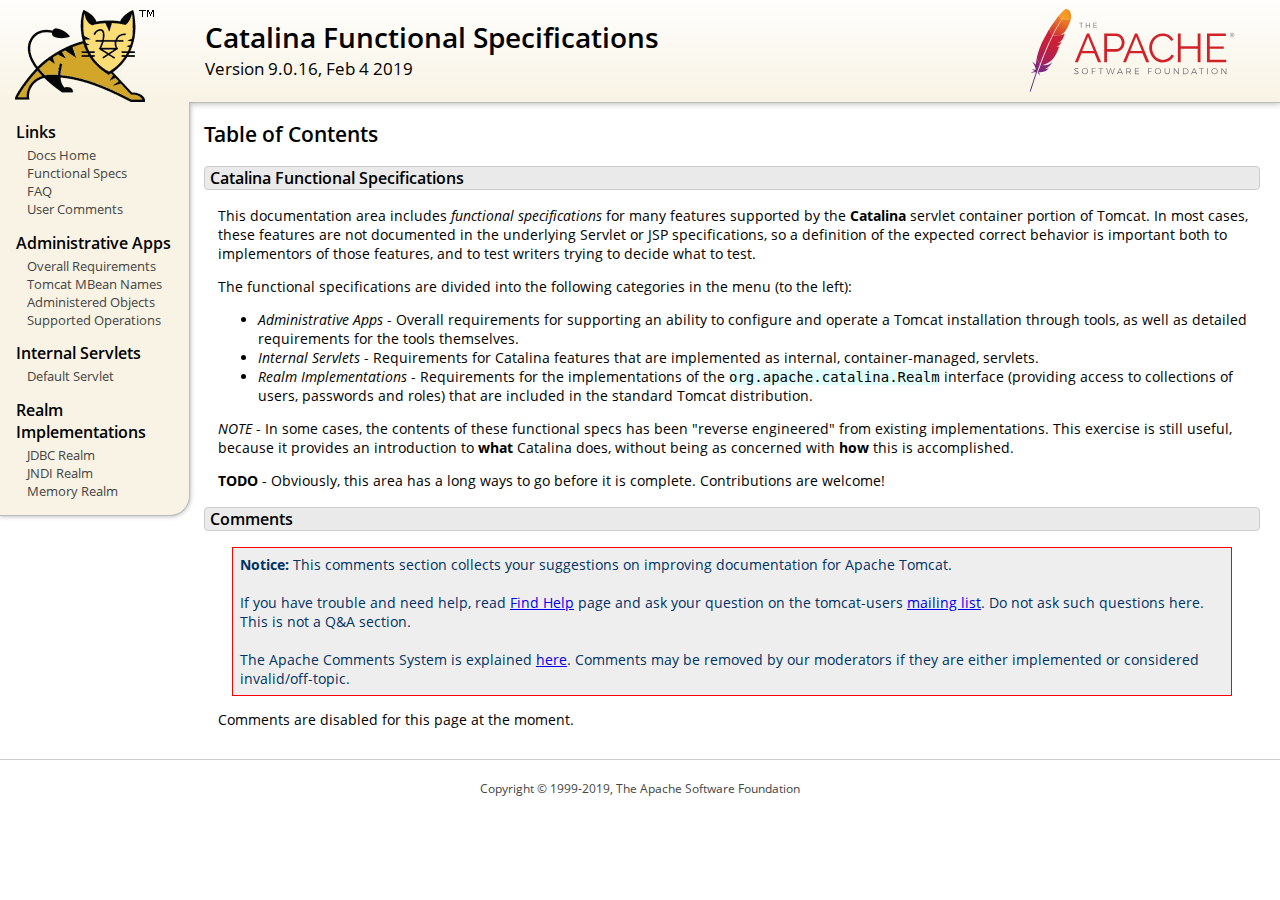
<file: tomcat/webapps/docs/funcspecs/index.html>
<!DOCTYPE html SYSTEM "about:legacy-compat">
<html lang="en"><head><META http-equiv="Content-Type" content="text/html; charset=UTF-8"><link href="../images/docs-stylesheet.css" rel="stylesheet" type="text/css"><title>Catalina Functional Specifications (9.0.16) - Table of Contents</title><meta name="author" content="Craig R. McClanahan"><script type="application/javascript" data-comments-identifier="tomcat-9.0-doc/funcspecs/index">
    "use strict"; // Enable strict mode

    (function() {
      var thisScript = document.currentScript;
      if (!thisScript) { // Workaround for IE <= 11
        var scripts = document.getElementsByTagName("script");
        thisScript = scripts[scripts.length - 1];
      }
      document.addEventListener("DOMContentLoaded", (function() {
        var commentsDiv = document.getElementById("comments_thread");
        var commentsShortname = "tomcat";
        var commentsIdentifier = "https://tomcat.apache.org/" +
          thisScript.getAttribute("data-comments-identifier") + ".html";

        (function(w, d) {
          if (w.location.hostname.toLowerCase() == "tomcat.apache.org") {
            var s = d.createElement("script");
            s.type = "application/javascript";
            s.async = true;
            s.src = "https://comments.apache.org/show_comments.lua?site=" +
              encodeURIComponent(commentsShortname) +
              "&page=" + encodeURIComponent(commentsIdentifier);
            d.head.appendChild(s);
          } else {
            commentsDiv.appendChild(d.createTextNode("Comments are disabled for this page at the moment."));
          }
        })(window, document);
      }), false);
    })();
  </script></head><body><div id="wrapper"><header><div id="header"><div><div><div class="logo noPrint"><a href="https://tomcat.apache.org/"><img alt="Tomcat Home" src="../images/tomcat.png"></a></div><div style="height: 1px;"></div><div class="asfLogo noPrint"><a href="https://www.apache.org/" target="_blank"><img src="../images/asf-logo.svg" alt="The Apache Software Foundation" style="width: 266px; height: 83px;"></a></div><h1>Catalina Functional Specifications</h1><div class="versionInfo">
          Version 9.0.16,
          <time datetime="2019-02-04">Feb 4 2019</time></div><div style="height: 1px;"></div><div style="clear: left;"></div></div></div></div></header><div id="middle"><div><div id="mainLeft" class="noprint"><div><nav><div><h2>Links</h2><ul><li><a href="../index.html">Docs Home</a></li><li><a href="index.html">Functional Specs</a></li><li><a href="https://wiki.apache.org/tomcat/FAQ">FAQ</a></li><li><a href="#comments_section">User Comments</a></li></ul></div><div><h2>Administrative Apps</h2><ul><li><a href="fs-admin-apps.html">Overall Requirements</a></li><li><a href="mbean-names.html">Tomcat MBean Names</a></li><li><a href="fs-admin-objects.html">Administered Objects</a></li><li><a href="fs-admin-opers.html">Supported Operations</a></li></ul></div><div><h2>Internal Servlets</h2><ul><li><a href="fs-default.html">Default Servlet</a></li></ul></div><div><h2>Realm Implementations</h2><ul><li><a href="fs-jdbc-realm.html">JDBC Realm</a></li><li><a href="fs-jndi-realm.html">JNDI Realm</a></li><li><a href="fs-memory-realm.html">Memory Realm</a></li></ul></div></nav></div></div><div id="mainRight"><div id="content"><h2>Table of Contents</h2><h3 id="Catalina_Functional_Specifications">Catalina Functional Specifications</h3><div class="text">

<p>This documentation area includes <em>functional specifications</em> for
many features supported by the <strong>Catalina</strong> servlet container
portion of Tomcat.  In most cases, these features are not documented in the
underlying Servlet or JSP specifications, so a definition of the expected
correct behavior is important both to implementors of those features, and to
test writers trying to decide what to test.</p>

<p>The functional specifications are divided into the following categories
in the menu (to the left):</p>
<ul>
<li><em>Administrative Apps</em> - Overall requirements for supporting an
    ability to configure and operate a Tomcat installation through tools,
    as well as detailed requirements for the tools themselves.</li>
<li><em>Internal Servlets</em> - Requirements for Catalina features that are
    implemented as internal, container-managed, servlets.</li>
<li><em>Realm Implementations</em> - Requirements for the implementations of
    the <code>org.apache.catalina.Realm</code> interface (providing access to
    collections of users, passwords and roles) that are included in the
    standard Tomcat distribution.</li>
</ul>

<p><em>NOTE</em> - In some cases, the contents of these functional specs has
been "reverse engineered" from existing implementations.  This exercise is
still useful, because it provides an introduction to <strong>what</strong>
Catalina does, without being as concerned with <strong>how</strong> this is
accomplished.</p>

<p><strong>TODO</strong> - Obviously, this area has a long ways to go before
it is complete.  Contributions are welcome!</p>

</div><div class="noprint"><h3 id="comments_section">
                  Comments
                </h3><div class="text"><p class="notice"><strong>Notice:</strong> This comments section collects your suggestions
                    on improving documentation for Apache Tomcat.<br><br>
                    If you have trouble and need help, read
                    <a href="https://tomcat.apache.org/findhelp.html">Find Help</a> page
                    and ask your question on the tomcat-users
                    <a href="https://tomcat.apache.org/lists.html">mailing list</a>.
                    Do not ask such questions here. This is not a Q&amp;A section.<br><br>
                    The Apache Comments System is explained <a href="../comments.html">here</a>.
                    Comments may be removed by our moderators if they are either
                    implemented or considered invalid/off-topic.
                  </p><div id="comments_thread"></div></div></div></div></div></div></div><footer><div id="footer">
    Copyright &copy; 1999-2019, The Apache Software Foundation
  </div></footer></div></body></html>
</file>
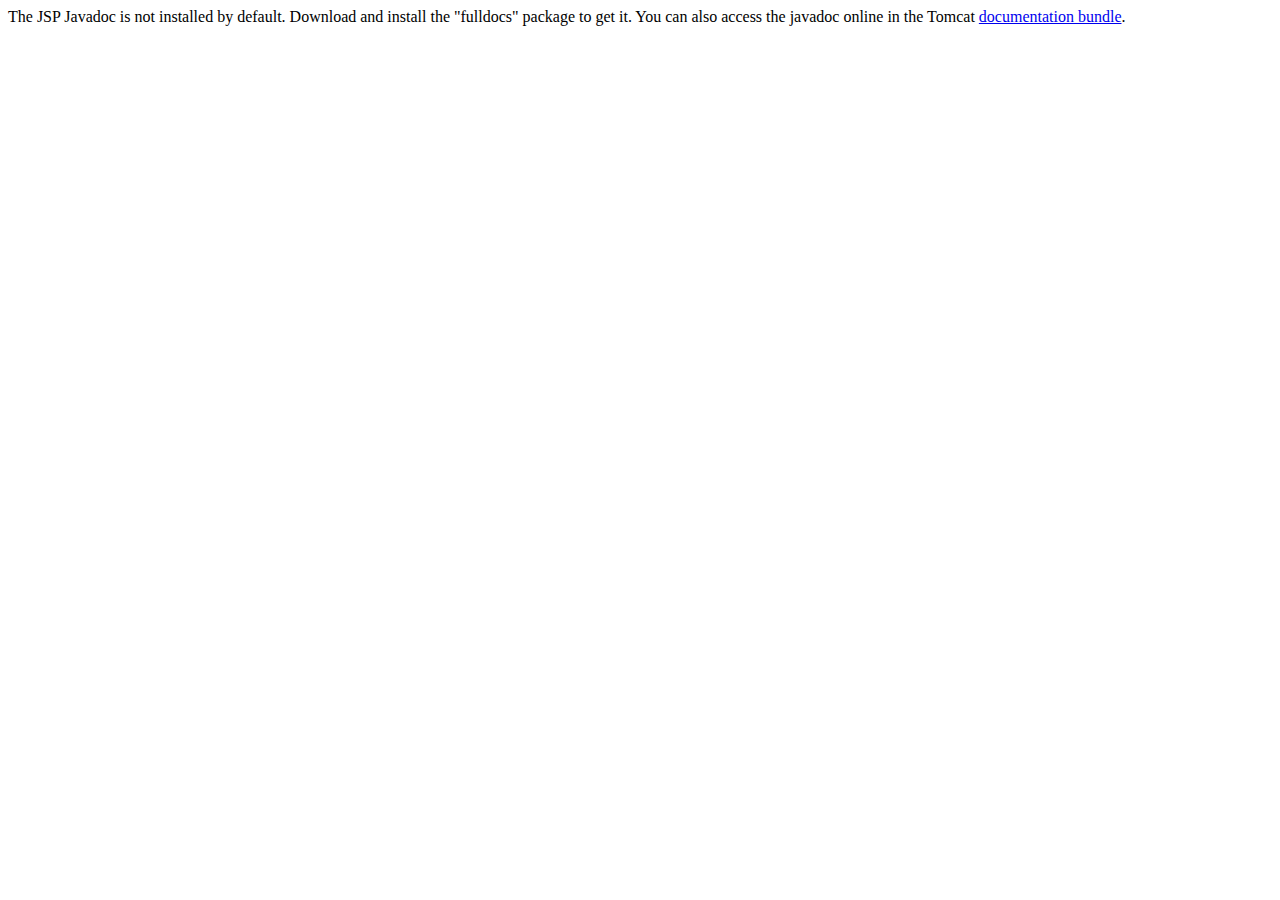
<file: tomcat/webapps/docs/jspapi/index.html>
<!--
  Licensed to the Apache Software Foundation (ASF) under one or more
  contributor license agreements.  See the NOTICE file distributed with
  this work for additional information regarding copyright ownership.
  The ASF licenses this file to You under the Apache License, Version 2.0
  (the "License"); you may not use this file except in compliance with
  the License.  You may obtain a copy of the License at

      http://www.apache.org/licenses/LICENSE-2.0

  Unless required by applicable law or agreed to in writing, software
  distributed under the License is distributed on an "AS IS" BASIS,
  WITHOUT WARRANTIES OR CONDITIONS OF ANY KIND, either express or implied.
  See the License for the specific language governing permissions and
  limitations under the License.
-->
<!DOCTYPE html>
<html>
    <head>
    <meta charset="UTF-8" />
    <title>API docs</title>
</head>

<body>

The JSP Javadoc is not installed by default. Download and install
the "fulldocs" package to get it.

You can also access the javadoc online in the Tomcat
<a href="https://tomcat.apache.org/tomcat-9.0-doc/">
documentation bundle</a>.

</body>
</html>
</file>
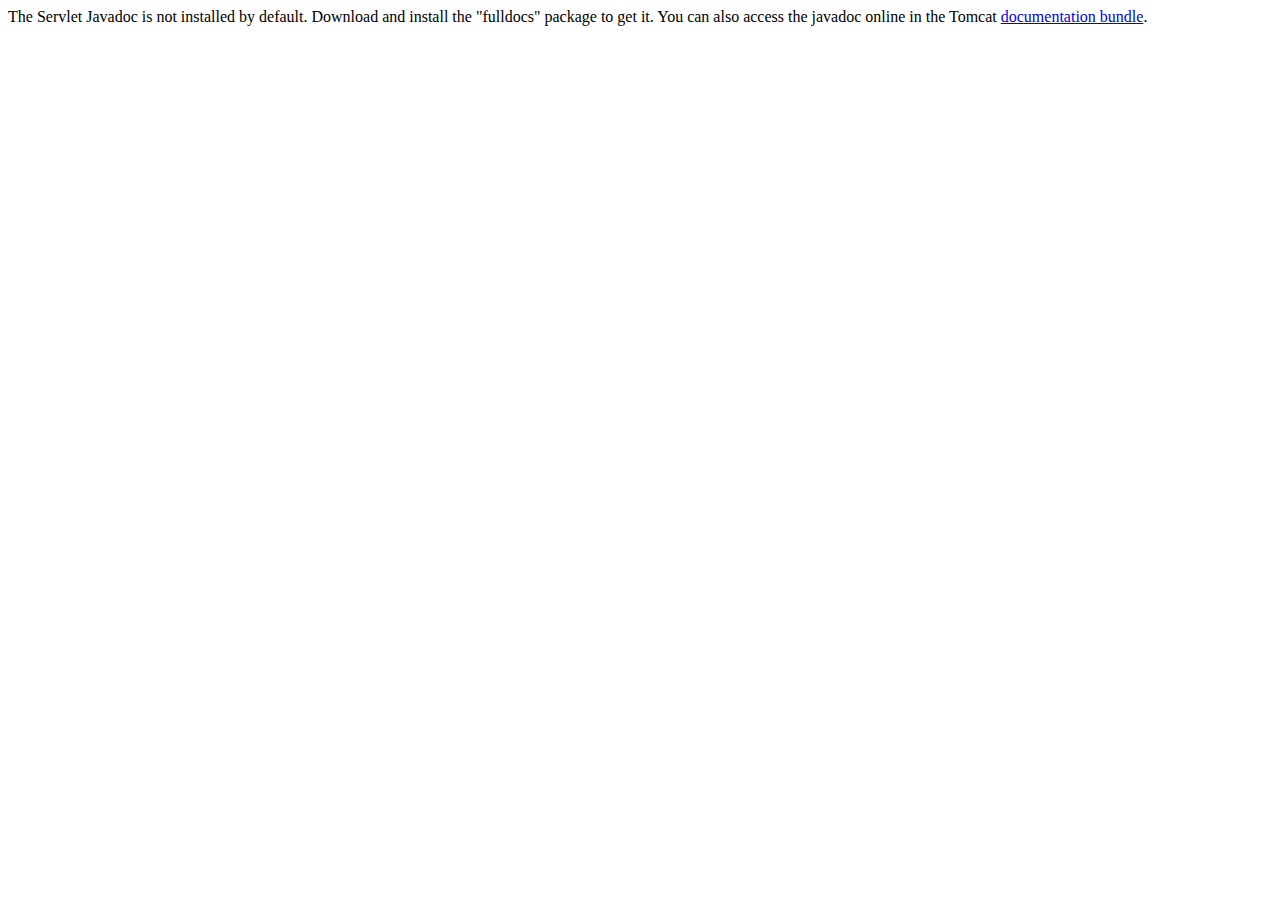
<file: tomcat/webapps/docs/servletapi/index.html>
<!--
  Licensed to the Apache Software Foundation (ASF) under one or more
  contributor license agreements.  See the NOTICE file distributed with
  this work for additional information regarding copyright ownership.
  The ASF licenses this file to You under the Apache License, Version 2.0
  (the "License"); you may not use this file except in compliance with
  the License.  You may obtain a copy of the License at

      http://www.apache.org/licenses/LICENSE-2.0

  Unless required by applicable law or agreed to in writing, software
  distributed under the License is distributed on an "AS IS" BASIS,
  WITHOUT WARRANTIES OR CONDITIONS OF ANY KIND, either express or implied.
  See the License for the specific language governing permissions and
  limitations under the License.
-->
<!DOCTYPE html>
<html>
    <head>
    <meta charset="UTF-8" />
    <title>API docs</title>
</head>

<body>

The Servlet Javadoc is not installed by default. Download and install
the "fulldocs" package to get it.

You can also access the javadoc online in the Tomcat
<a href="https://tomcat.apache.org/tomcat-9.0-doc/">
documentation bundle</a>.

</body>
</html>
</file>
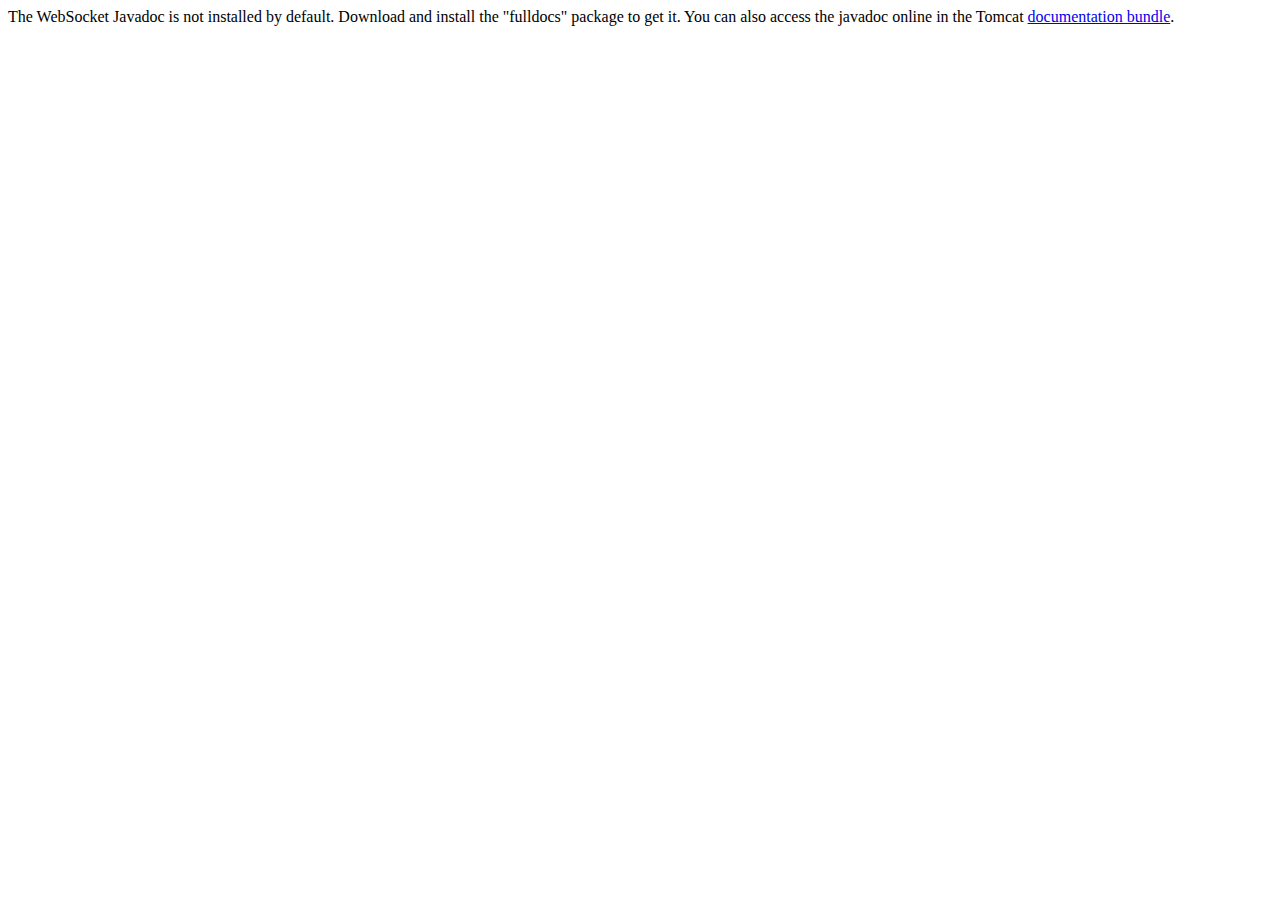
<file: tomcat/webapps/docs/websocketapi/index.html>
<!--
  Licensed to the Apache Software Foundation (ASF) under one or more
  contributor license agreements.  See the NOTICE file distributed with
  this work for additional information regarding copyright ownership.
  The ASF licenses this file to You under the Apache License, Version 2.0
  (the "License"); you may not use this file except in compliance with
  the License.  You may obtain a copy of the License at

      http://www.apache.org/licenses/LICENSE-2.0

  Unless required by applicable law or agreed to in writing, software
  distributed under the License is distributed on an "AS IS" BASIS,
  WITHOUT WARRANTIES OR CONDITIONS OF ANY KIND, either express or implied.
  See the License for the specific language governing permissions and
  limitations under the License.
-->
<!DOCTYPE html>
<html>
    <head>
    <meta charset="UTF-8" />
    <title>API docs</title>
</head>

<body>

The WebSocket Javadoc is not installed by default. Download and install
the "fulldocs" package to get it.

You can also access the javadoc online in the Tomcat
<a href="https://tomcat.apache.org/tomcat-9.0-doc/">
documentation bundle</a>.

</body>
</html>
</file>
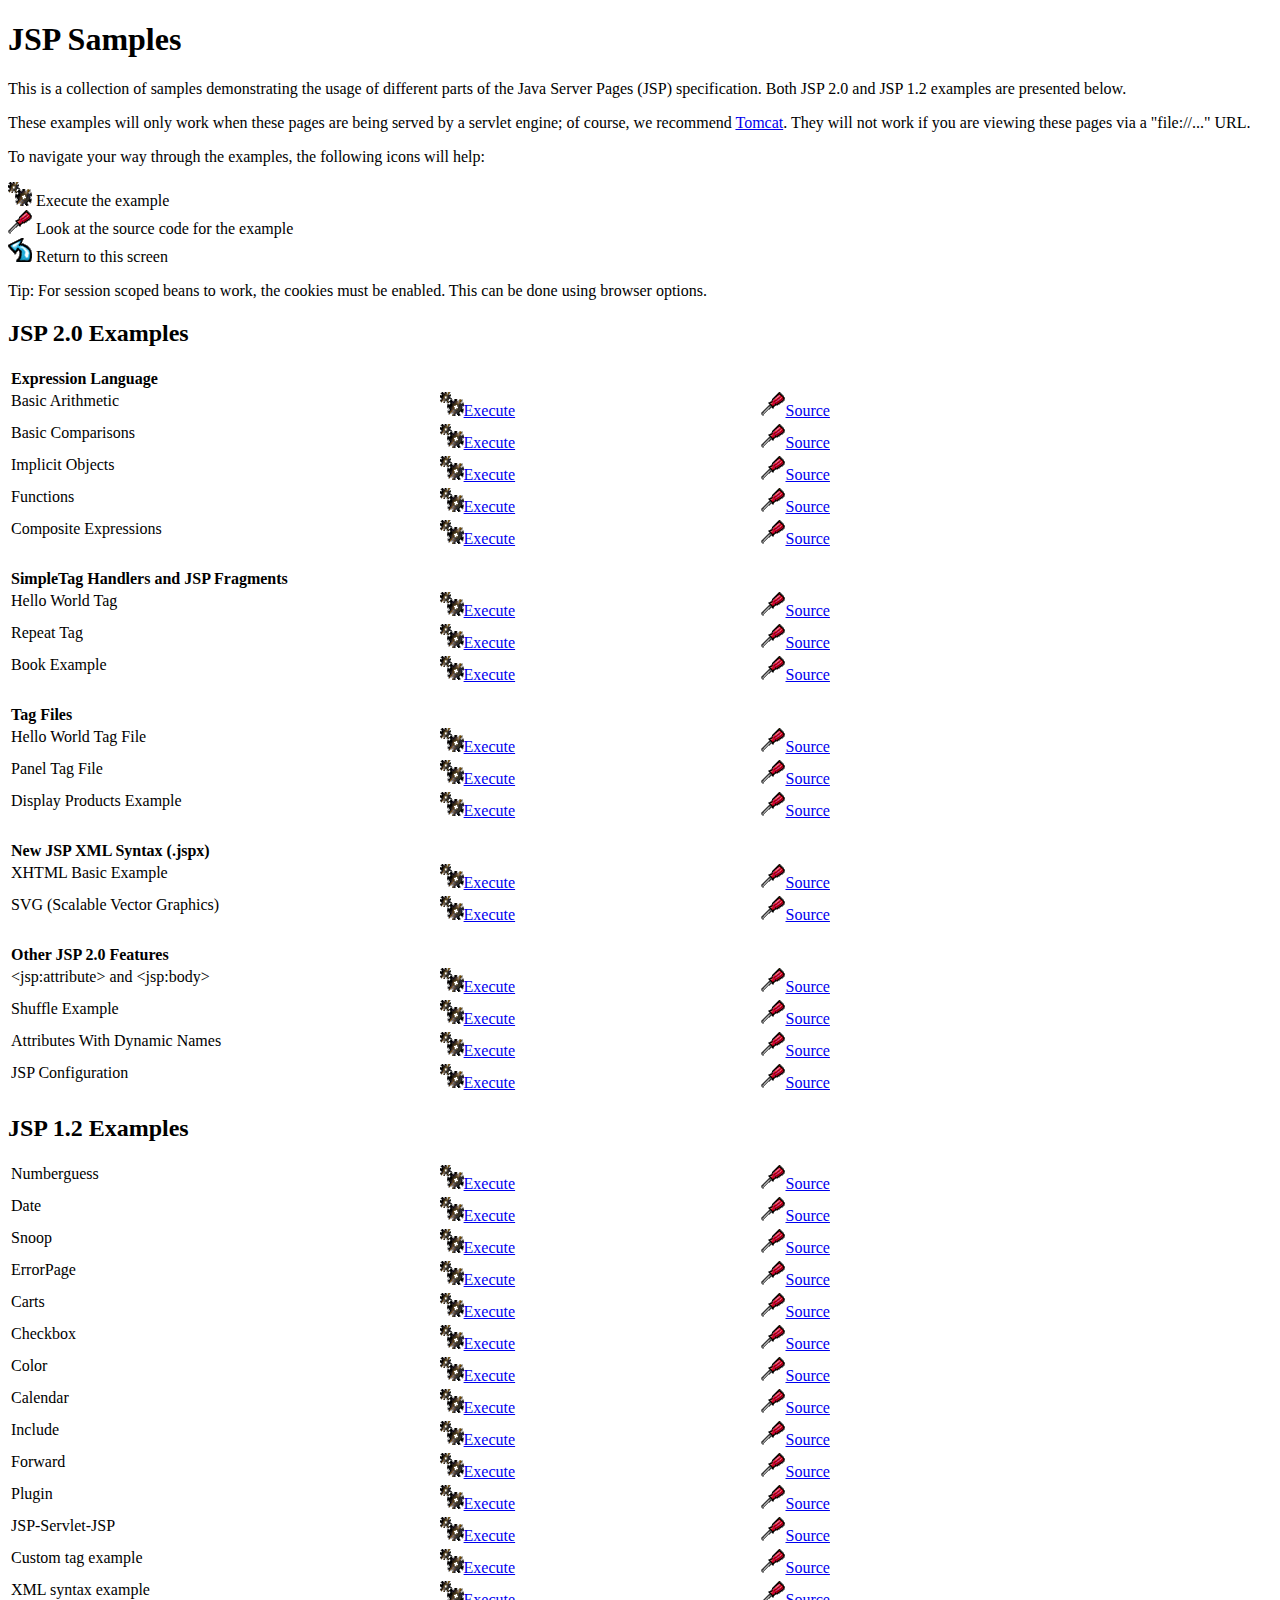
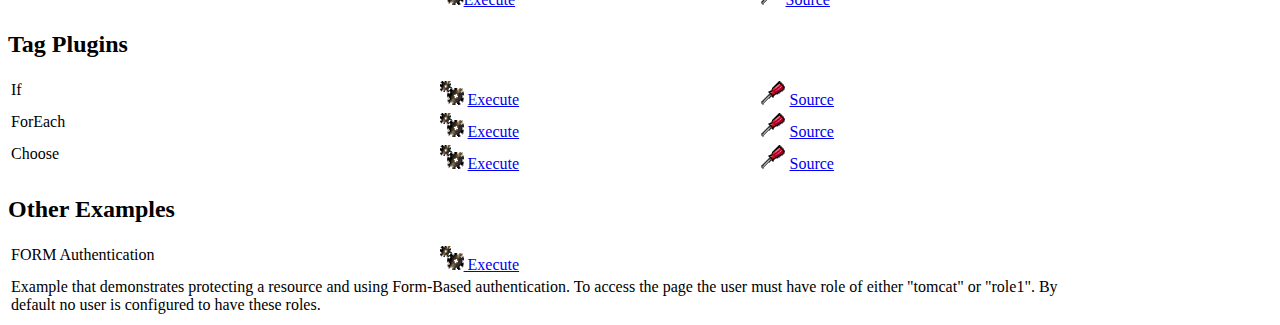
<file: tomcat/webapps/examples/jsp/index.html>
<!--
 Licensed to the Apache Software Foundation (ASF) under one or more
  contributor license agreements.  See the NOTICE file distributed with
  this work for additional information regarding copyright ownership.
  The ASF licenses this file to You under the Apache License, Version 2.0
  (the "License"); you may not use this file except in compliance with
  the License.  You may obtain a copy of the License at

      http://www.apache.org/licenses/LICENSE-2.0

  Unless required by applicable law or agreed to in writing, software
  distributed under the License is distributed on an "AS IS" BASIS,
  WITHOUT WARRANTIES OR CONDITIONS OF ANY KIND, either express or implied.
  See the License for the specific language governing permissions and
  limitations under the License.
-->
<!DOCTYPE html><html lang="en">
<head>
   <meta charset="UTF-8"/>
   <meta name="Author" content="Anil K. Vijendran" />
   <title>JSP Examples</title>
   <style type="text/css">
   img { border: 0; }
   th { text-align: left; }
   tr { vertical-align: top; }
   </style>
</head>
<body>
<h1>JSP
Samples</h1>
<p>This is a collection of samples demonstrating the usage of different
parts of the Java Server Pages (JSP) specification.  Both JSP 2.0 and
JSP 1.2 examples are presented below.
<p>These examples will only work when these pages are being served by a
servlet engine; of course, we recommend
<a href="https://tomcat.apache.org/">Tomcat</a>.
They will not work if you are viewing these pages via a
"file://..." URL.
<p>To navigate your way through the examples, the following icons will
help:</p>
<ul style="list-style-type: none; padding-left: 0;">
<li><img src="images/execute.gif" alt=""> Execute the example</li>
<li><img src="images/code.gif" alt=""> Look at the source code for the example</li>
<li><img src="images/return.gif" alt=""> Return to this screen</li>
</ul>

<p>Tip: For session scoped beans to work, the cookies must be enabled.
This can be done using browser options.</p>
<h2>JSP 2.0 Examples</h2>

<table style="width: 85%;">
<tr>
<th colspan="3">Expression Language</th>
</tr>

<tr>
<td>Basic Arithmetic</td>
<td style="width: 30%;"><a href="jsp2/el/basic-arithmetic.jsp"><img src="images/execute.gif" alt=""></a><a href="jsp2/el/basic-arithmetic.jsp">Execute</a></td>

<td style="width: 30%;"><a href="jsp2/el/basic-arithmetic.html"><img src="images/code.gif" alt=""></a><a href="jsp2/el/basic-arithmetic.html">Source</a></td>
</tr>

<tr>
<td>Basic Comparisons</td>
<td style="width: 30%;"><a href="jsp2/el/basic-comparisons.jsp"><img src="images/execute.gif" alt=""></a><a href="jsp2/el/basic-comparisons.jsp">Execute</a></td>

<td style="width: 30%;"><a href="jsp2/el/basic-comparisons.html"><img src="images/code.gif" alt=""></a><a href="jsp2/el/basic-comparisons.html">Source</a></td>
</tr>

<tr>
<td>Implicit Objects</td>
<td style="width: 30%;"><a href="jsp2/el/implicit-objects.jsp?foo=bar"><img src="images/execute.gif" alt=""></a><a href="jsp2/el/implicit-objects.jsp?foo=bar">Execute</a></td>

<td style="width: 30%;"><a href="jsp2/el/implicit-objects.html"><img src="images/code.gif" alt=""></a><a href="jsp2/el/implicit-objects.html">Source</a></td>
</tr>
<tr>

<td>Functions</td>
<td style="width: 30%;"><a href="jsp2/el/functions.jsp?foo=JSP+2.0"><img src="images/execute.gif" alt=""></a><a href="jsp2/el/functions.jsp?foo=JSP+2.0">Execute</a></td>

<td style="width: 30%;"><a href="jsp2/el/functions.html"><img src="images/code.gif" alt=""></a><a href="jsp2/el/functions.html">Source</a></td>
</tr>

<tr>
<td>Composite Expressions</td>
<td style="width: 30%;"><a href="jsp2/el/composite.jsp"><img src="images/execute.gif" alt=""></a><a href="jsp2/el/composite.jsp">Execute</a></td>

<td style="width: 30%;"><a href="jsp2/el/composite.html"><img src="images/code.gif" alt=""></a><a href="jsp2/el/composite.html">Source</a></td>
</tr>


<tr>
<th colspan="3"><br />SimpleTag Handlers and JSP Fragments</th>
</tr>

<tr>
<td>Hello World Tag</td>
<td style="width: 30%;"><a href="jsp2/simpletag/hello.jsp"><img src="images/execute.gif" alt=""></a><a href="jsp2/simpletag/hello.jsp">Execute</a></td>

<td style="width: 30%;"><a href="jsp2/simpletag/hello.html"><img src="images/code.gif" alt=""></a><a href="jsp2/simpletag/hello.html">Source</a></td>
</tr>

<tr>
<td>Repeat Tag</td>
<td style="width: 30%;"><a href="jsp2/simpletag/repeat.jsp"><img src="images/execute.gif" alt=""></a><a href="jsp2/simpletag/repeat.jsp">Execute</a></td>

<td style="width: 30%;"><a href="jsp2/simpletag/repeat.html"><img src="images/code.gif" alt=""></a><a href="jsp2/simpletag/repeat.html">Source</a></td>
</tr>

<tr>
<td>Book Example</td>
<td style="width: 30%;"><a href="jsp2/simpletag/book.jsp"><img src="images/execute.gif" alt=""></a><a href="jsp2/simpletag/book.jsp">Execute</a></td>

<td style="width: 30%;"><a href="jsp2/simpletag/book.html"><img src="images/code.gif" alt=""></a><a href="jsp2/simpletag/book.html">Source</a></td>
</tr>

<tr>
<th colspan="3"><br />Tag Files</th>
</tr>

<tr>
<td>Hello World Tag File</td>
<td style="width: 30%;"><a href="jsp2/tagfiles/hello.jsp"><img src="images/execute.gif" alt=""></a><a href="jsp2/tagfiles/hello.jsp">Execute</a></td>

<td style="width: 30%;"><a href="jsp2/tagfiles/hello.html"><img src="images/code.gif" alt=""></a><a href="jsp2/tagfiles/hello.html">Source</a></td>
</tr>

<tr>
<td>Panel Tag File</td>
<td style="width: 30%;"><a href="jsp2/tagfiles/panel.jsp"><img src="images/execute.gif" alt=""></a><a href="jsp2/tagfiles/panel.jsp">Execute</a></td>

<td style="width: 30%;"><a href="jsp2/tagfiles/panel.html"><img src="images/code.gif" alt=""></a><a href="jsp2/tagfiles/panel.html">Source</a></td>
</tr>

<tr>
<td>Display Products Example</td>
<td style="width: 30%;"><a href="jsp2/tagfiles/products.jsp"><img src="images/execute.gif" alt=""></a><a href="jsp2/tagfiles/products.jsp">Execute</a></td>

<td style="width: 30%;"><a href="jsp2/tagfiles/products.html"><img src="images/code.gif" alt=""></a><a href="jsp2/tagfiles/products.html">Source</a></td>
</tr>

<tr>
<th colspan="3"><br />New JSP XML Syntax (.jspx)</th>
</tr>

<tr>
<td>XHTML Basic Example</td>
<td style="width: 30%;"><a href="jsp2/jspx/basic.jspx"><img src="images/execute.gif" alt=""></a><a href="jsp2/jspx/basic.jspx">Execute</a></td>

<td style="width: 30%;"><a href="jsp2/jspx/basic.html"><img src="images/code.gif" alt=""></a><a href="jsp2/jspx/basic.html">Source</a></td>
</tr>

<tr>
<td>SVG (Scalable Vector Graphics)</td>
<td style="width: 30%;"><a href="jsp2/jspx/svgexample.html"><img src="images/execute.gif" alt=""></a><a href="jsp2/jspx/svgexample.html">Execute</a></td>

<td style="width: 30%;"><a href="jsp2/jspx/textRotate.html"><img src="images/code.gif" alt=""></a><a href="jsp2/jspx/textRotate.html">Source</a></td>
</tr>

<tr>
<th colspan="3"><br />Other JSP 2.0 Features</th>
</tr>

<tr>
<td>&lt;jsp:attribute&gt; and &lt;jsp:body&gt;</td>
<td style="width: 30%;"><a href="jsp2/jspattribute/jspattribute.jsp"><img src="images/execute.gif" alt=""></a><a href="jsp2/jspattribute/jspattribute.jsp">Execute</a></td>

<td style="width: 30%;"><a href="jsp2/jspattribute/jspattribute.html"><img src="images/code.gif" alt=""></a><a href="jsp2/jspattribute/jspattribute.html">Source</a></td>
</tr>

<tr>
<td>Shuffle Example</td>
<td style="width: 30%;"><a href="jsp2/jspattribute/shuffle.jsp"><img src="images/execute.gif" alt=""></a><a href="jsp2/jspattribute/shuffle.jsp">Execute</a></td>

<td style="width: 30%;"><a href="jsp2/jspattribute/shuffle.html"><img src="images/code.gif" alt=""></a><a href="jsp2/jspattribute/shuffle.html">Source</a></td>
</tr>

<tr>
<td>Attributes With Dynamic Names</td>
<td style="width: 30%;"><a href="jsp2/misc/dynamicattrs.jsp"><img src="images/execute.gif" alt=""></a><a href="jsp2/misc/dynamicattrs.jsp">Execute</a></td>

<td style="width: 30%;"><a href="jsp2/misc/dynamicattrs.html"><img src="images/code.gif" alt=""></a><a href="jsp2/misc/dynamicattrs.html">Source</a></td>
</tr>

<tr>
<td>JSP Configuration</td>
<td style="width: 30%;"><a href="jsp2/misc/config.jsp"><img src="images/execute.gif" alt=""></a><a href="jsp2/misc/config.jsp">Execute</a></td>

<td style="width: 30%;"><a href="jsp2/misc/config.html"><img src="images/code.gif" alt=""></a><a href="jsp2/misc/config.html">Source</a></td>
</tr>

</table>

<h2>JSP 1.2 Examples</h2>
<table style="width: 85%;">
<tr>
<td>Numberguess</td>

<td style="width: 30%;"><a href="num/numguess.jsp"><img src="images/execute.gif" alt=""></a><a href="num/numguess.jsp">Execute</a></td>

<td style="width: 30%;"><a href="num/numguess.html"><img src="images/code.gif" alt=""></a><a href="num/numguess.html">Source</a></td>
</tr>

<tr>
<td>Date</td>

<td style="width: 30%;"><a href="dates/date.jsp"><img src="images/execute.gif" alt=""></a><a href="dates/date.jsp">Execute</a></td>

<td style="width: 30%;"><a href="dates/date.html"><img src="images/code.gif" alt=""></a><a href="dates/date.html">Source</a></td>
</tr>

<tr>
<td>Snoop</td>

<td style="width: 30%;"><a href="snp/snoop.jsp"><img src="images/execute.gif" alt=""></a><a href="snp/snoop.jsp">Execute</a></td>

<td style="width: 30%;"><a href="snp/snoop.html"><img src="images/code.gif" alt=""></a><a href="snp/snoop.html">Source</a></td>
</tr>

<tr>
<td>ErrorPage</td>

<td style="width: 30%;"><a href="error/error.html"><img src="images/execute.gif" alt=""></a><a href="error/error.html">Execute</a></td>

<td style="width: 30%;"><a href="error/er.html"><img src="images/code.gif" alt=""></a><a href="error/er.html">Source</a></td>
</tr>

<tr>
<td>Carts</td>

<td style="width: 30%;"><a href="sessions/carts.html"><img src="images/execute.gif" alt=""></a><a href="sessions/carts.html">Execute</a></td>

<td style="width: 30%;"><a href="sessions/crt.html"><img src="images/code.gif" alt=""></a><a href="sessions/crt.html">Source</a></td>
</tr>

<tr>
<td>Checkbox</td>

<td style="width: 30%;"><a href="checkbox/check.html"><img src="images/execute.gif" alt=""></a><a href="checkbox/check.html">Execute</a></td>

<td style="width: 30%;"><a href="checkbox/cresult.html"><img src="images/code.gif" alt=""></a><a href="checkbox/cresult.html">Source</a></td>
</tr>

<tr>
<td>Color</td>

<td style="width: 30%;"><a href="colors/colors.html"><img src="images/execute.gif" alt=""></a><a href="colors/colors.html">Execute</a></td>

<td style="width: 30%;"><a href="colors/clr.html"><img src="images/code.gif" alt=""></a><a href="colors/clr.html">Source</a></td>
</tr>

<tr>
<td>Calendar</td>

<td style="width: 30%;"><a href="cal/login.html"><img src="images/execute.gif" alt=""></a><a href="cal/login.html">Execute</a></td>

<td style="width: 30%;"><a href="cal/calendar.html"><img src="images/code.gif" alt=""></a><a href="cal/calendar.html">Source</a></td>
</tr>

<tr>
<td>Include</td>

<td style="width: 30%;"><a href="include/include.jsp"><img src="images/execute.gif" alt=""></a><a href="include/include.jsp">Execute</a></td>

<td style="width: 30%;"><a href="include/inc.html"><img src="images/code.gif" alt=""></a><a href="include/inc.html">Source</a></td>
</tr>

<tr>
<td>Forward</td>

<td style="width: 30%;"><a href="forward/forward.jsp"><img src="images/execute.gif" alt=""></a><a href="forward/forward.jsp">Execute</a></td>

<td style="width: 30%;"><a href="forward/fwd.html"><img src="images/code.gif" alt=""></a><a href="forward/fwd.html">Source</a></td>
</tr>

<tr>
<td>Plugin</td>

<td style="width: 30%;"><a href="plugin/plugin.jsp"><img src="images/execute.gif" alt=""></a><a href="plugin/plugin.jsp">Execute</a></td>

<td style="width: 30%;"><a href="plugin/plugin.html"><img src="images/code.gif" alt=""></a><a href="plugin/plugin.html">Source</a></td>
</tr>

<tr>
<td>JSP-Servlet-JSP</td>

<td style="width: 30%;"><a href="jsptoserv/jsptoservlet.jsp"><img src="images/execute.gif" alt=""></a><a href="jsptoserv/jsptoservlet.jsp">Execute</a></td>

<td style="width: 30%;"><a href="jsptoserv/jts.html"><img src="images/code.gif" alt=""></a><a href="jsptoserv/jts.html">Source</a></td>
</tr>

<tr>
<td>Custom tag example</td>

<td style="width: 30%;"><a href="simpletag/foo.jsp"><img src="images/execute.gif" alt=""></a><a href="simpletag/foo.jsp">Execute</a></td>

<td style="width: 30%;"><a href="simpletag/foo.html"><img src="images/code.gif" alt=""></a><a href="simpletag/foo.html">Source</a></td>
</tr>

<tr>
<td>XML syntax example</td>
<td style="width: 30%;"><a href="xml/xml.jsp"><img src="images/execute.gif" alt=""></a><a href="xml/xml.jsp">Execute</a></td>

<td style="width: 30%;"><a href="xml/xml.html"><img src="images/code.gif" alt=""></a><a href="xml/xml.html">Source</a></td>
</tr>

</table>

<h2>Tag Plugins</h2>
<table style="width: 85%;">

<tr>
  <td>If</td>
  <td style="width: 30%;">
    <a href="tagplugin/if.jsp"><img src="images/execute.gif" alt=""></a>
    <a href="tagplugin/if.jsp">Execute</a>
  </td>
  <td style="width: 30%;">
    <a href="tagplugin/if.html"><img src="images/code.gif" alt=""></a>
    <a href="tagplugin/if.html">Source</a>
  </td>
</tr>

<tr>
  <td>ForEach</td>
  <td style="width: 30%;">
    <a href="tagplugin/foreach.jsp"><img src="images/execute.gif" alt=""></a>
    <a href="tagplugin/foreach.jsp">Execute</a>
  </td>
  <td style="width: 30%;">
    <a href="tagplugin/foreach.html"><img src="images/code.gif" alt=""></a>
    <a href="tagplugin/foreach.html">Source</a>
  </td>
</tr>

<tr>
  <td>Choose</td>
  <td style="width: 30%;">
    <a href="tagplugin/choose.jsp"><img src="images/execute.gif" alt=""></a>
    <a href="tagplugin/choose.jsp">Execute</a>
  </td>
  <td style="width: 30%;">
    <a href="tagplugin/choose.html"><img src="images/code.gif" alt=""></a>
    <a href="tagplugin/choose.html">Source</a>
  </td>
</tr>

</table>

<h2>Other Examples</h2>
<table style="width: 85%;">

<tr>
  <td>FORM Authentication</td>
  <td style="width: 30%;">
    <a href="security/protected/index.jsp"><img src="images/execute.gif" alt=""> Execute</a>
  </td>
  <td style="width: 30%;"></td>
</tr>
<tr>
  <td colspan="3">Example that demonstrates protecting a resource and
    using Form-Based authentication. To access the page the user must
    have role of either "tomcat" or "role1". By default no user
    is configured to have these roles.</td>
</tr>

</table>
</body>
</html>
</file>
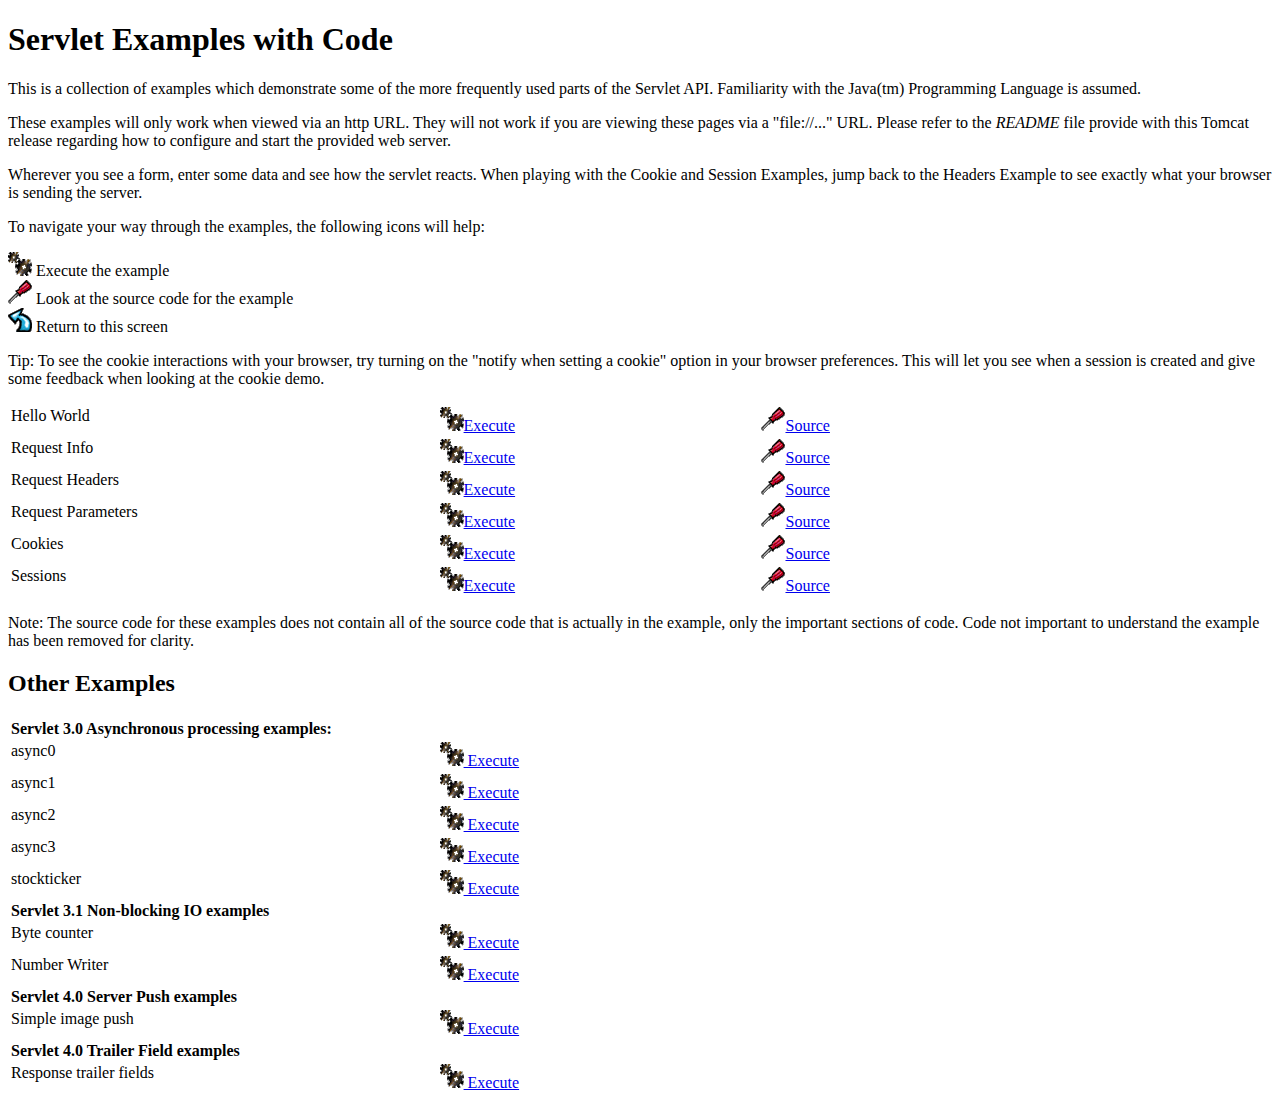
<file: tomcat/webapps/examples/servlets/index.html>
<!--
 Licensed to the Apache Software Foundation (ASF) under one or more
  contributor license agreements.  See the NOTICE file distributed with
  this work for additional information regarding copyright ownership.
  The ASF licenses this file to You under the Apache License, Version 2.0
  (the "License"); you may not use this file except in compliance with
  the License.  You may obtain a copy of the License at

      http://www.apache.org/licenses/LICENSE-2.0

  Unless required by applicable law or agreed to in writing, software
  distributed under the License is distributed on an "AS IS" BASIS,
  WITHOUT WARRANTIES OR CONDITIONS OF ANY KIND, either express or implied.
  See the License for the specific language governing permissions and
  limitations under the License.
-->
<!DOCTYPE html><html lang="en">
<head>
   <meta charset="UTF-8" />
   <meta name="Author" content="Anil K. Vijendran" />
   <title>Servlet Examples</title>
   <style type="text/css">
   img { border: 0; }
   th { text-align: left; }
   tr { vertical-align: top; }
   </style>
</head>
<body>
<h1>Servlet
Examples with Code</h1>
<p>This is a collection of examples which demonstrate some of the more
frequently used parts of the Servlet API. Familiarity with the Java(tm)
Programming Language is assumed.
<p>These examples will only work when viewed via an http URL. They will
not work if you are viewing these pages via a "file://..." URL. Please
refer to the <i>README</i> file provide with this Tomcat release regarding
how to configure and start the provided web server.
<p>Wherever you see a form, enter some data and see how the servlet reacts.
When playing with the Cookie and Session Examples, jump back to the Headers
Example to see exactly what your browser is sending the server.
<p>To navigate your way through the examples, the following icons will
help:</p>
<ul style="list-style-type: none; padding-left: 0;">
<li><img src="images/execute.gif" alt=""> Execute the example</li>
<li><img src="images/code.gif" alt=""> Look at the source code for the example</li>
<li><img src="images/return.gif" alt=""> Return to this screen</li>
</ul>

<p>Tip: To see the cookie interactions with your browser, try turning on
the "notify when setting a cookie" option in your browser preferences.
This will let you see when a session is created and give some feedback
when looking at the cookie demo.</p>
<table style="width: 85%;" >
<tr>
<td>Hello World</td>

<td style="width: 30%;"><a href="servlet/HelloWorldExample"><img SRC="images/execute.gif" alt=""></a><a href="servlet/HelloWorldExample">Execute</a></td>

<td style="width: 30%;"><a href="helloworld.html"><img SRC="images/code.gif" alt=""></a><a href="helloworld.html">Source</a></td>
</tr>

<tr>
<td>Request Info</td>

<td style="width: 30%;"><a href="servlet/RequestInfoExample"><img SRC="images/execute.gif" alt=""></a><a href="servlet/RequestInfoExample">Execute</a></td>

<td style="width: 30%;"><a href="reqinfo.html"><img SRC="images/code.gif" alt=""></a><a href="reqinfo.html">Source</a></td>
</tr>

<tr>
<td>Request Headers</td>

<td style="width: 30%;"><a href="servlet/RequestHeaderExample"><img SRC="images/execute.gif" alt=""></a><a href="servlet/RequestHeaderExample">Execute</a></td>

<td style="width: 30%;"><a href="reqheaders.html"><img SRC="images/code.gif" alt=""></a><a href="reqheaders.html">Source</a></td>
</tr>

<tr>
<td>Request Parameters</td>

<td style="width: 30%;"><a href="servlet/RequestParamExample"><img SRC="images/execute.gif" alt=""></a><a href="servlet/RequestParamExample">Execute</a></td>

<td style="width: 30%;"><a href="reqparams.html"><img SRC="images/code.gif" alt=""></a><a href="reqparams.html">Source</a></td>
</tr>

<tr>
<td>Cookies</td>

<td style="width: 30%;"><a href="servlet/CookieExample"><img SRC="images/execute.gif" alt=""></a><a href="servlet/CookieExample">Execute</a></td>

<td style="width: 30%;"><a href="cookies.html"><img SRC="images/code.gif" alt=""></a><a href="cookies.html">Source</a></td>
</tr>

<tr>
<td>Sessions</td>

<td style="width: 30%;"><a href="servlet/SessionExample"><img SRC="images/execute.gif" alt=""></a><a href="servlet/SessionExample">Execute</a></td>

<td style="width: 30%;"><a href="sessions.html"><img SRC="images/code.gif" alt=""></a><a href="sessions.html">Source</a></td>
</tr>
</table>

<p>Note: The source code for these examples does not contain all of the
source code that is actually in the example, only the important sections
of code. Code not important to understand the example has been removed
for clarity.</p>

<h2>Other Examples</h2>
<table style="width: 85%;" >

<tr>
  <th colspan="3">Servlet 3.0 Asynchronous processing examples:</th>
</tr>
<tr>
  <td>async0</td>
  <td style="width: 30%;">
    <a href="../async/async0"><img SRC="images/execute.gif" alt=""> Execute</a>
  </td>
  <td style="width: 30%;"></td>
</tr>
<tr>
  <td>async1</td>
  <td style="width: 30%;">
    <a href="../async/async1"><img SRC="images/execute.gif" alt=""> Execute</a>
  </td>
  <td style="width: 30%;"></td>
</tr>
<tr>
  <td>async2</td>
  <td style="width: 30%;">
    <a href="../async/async2"><img SRC="images/execute.gif" alt=""> Execute</a>
  </td>
  <td style="width: 30%;"></td>
</tr>
<tr>
  <td>async3</td>
  <td style="width: 30%;">
    <a href="../async/async3"><img SRC="images/execute.gif" alt=""> Execute</a>
  </td>
  <td style="width: 30%;"></td>
</tr>
<tr>
  <td>stockticker</td>
  <td style="width: 30%;">
    <a href="../async/stockticker"><img SRC="images/execute.gif" alt=""> Execute</a>
  </td>
  <td style="width: 30%;"></td>
</tr>

<tr>
  <th colspan="3">Servlet 3.1 Non-blocking IO examples</th>
</tr>
<tr>
  <td>Byte counter</td>
  <td style="width: 30%;">
    <a href="nonblocking/bytecounter.html"><img src="images/execute.gif" alt=""> Execute</a>
  </td>
  <td style="width: 30%;"></td>
</tr>
<tr>
  <td>Number Writer</td>
  <td style="width: 30%;">
    <a href="nonblocking/numberwriter"><img src="images/execute.gif" alt=""> Execute</a>
  </td>
  <td style="width: 30%;"></td>
</tr>

<tr>
  <th colspan="3">Servlet 4.0 Server Push examples</th>
</tr>
<tr>
  <td>Simple image push</td>
  <td style="width: 30%;">
    <a href="serverpush/simpleimage"><img src="images/execute.gif" alt=""> Execute</a>
  </td>
  <td style="width: 30%;"></td>
</tr>

<tr>
  <th colspan="3">Servlet 4.0 Trailer Field examples</th>
</tr>
<tr>
  <td>Response trailer fields</td>
  <td style="width: 30%;">
    <a href="trailers/response"><img src="images/execute.gif" alt=""> Execute</a>
  </td>
  <td style="width: 30%;"></td>
</tr>

</table>

</body>
</html>
</file>
<file: tomcat/webapps/clicker/style.css>
*{
    margin: 0;
    padding: 0;
    overflow-x: hidden;
}
a {
    text-decoration: none;
}

a:visited{
    color: #ffffff; 
}

.a-tag{
    text-decoration: none;
}

.main-page{
    padding-top: 20%;
}

.default{
    background-color: #212121;
}

.title-head{
    text-decoration: none;
    text-align: center;
    font-size: 3rem;
    font-family: 'Montserrat', sans-serif;
    font-weight: 900;
    padding-top: 30px;
    color: white;
}

.subscript{
    font-size: 1rem;
    font-weight: 400;
}

#myChart{
    margin: 15px;
    padding-top: 50px;
}

.empty{
    color:#212121;
    color:#1565c0
}

.bg{
    background-color: #212121;
}

.op{
    color: white;
    text-align: center;
    font-size: 3rem;
    font-family: 'Montserrat', sans-serif;
    font-weight: 900;
    padding-top: 30px;
}
.questions{
    padding-left: 14%;
    color: white;
    text-align: center;
    font-size: 3rem;
    font-family: 'Montserrat', sans-serif;
    font-weight: 900;
    padding-top: 30px;
    content: "";
    display: table;
    clear: both;
}

.op1 {
    float: left;
    width: 50%;
    padding-top: 5%;
  }

.btn{
   padding: 6px 25px;
   font-size: 3rem;
   border-radius: 10px;
   font-family: 'Montserrat', sans-serif;
   font-weight: 900;
  }

 .btn-contain{
     align-content: center;
     padding-top: 5%;
}

.btn:hover{
    color: #1565c0;
}
 
.bg{
    padding: 80px 300px;
    color: white;
    text-align: center;
    font-size: 3rem;
    font-family: 'Montserrat', sans-serif;
    font-size: 100%
}
.btn-small{
    font-size: 1rem
}

.bar{
    padding: 6px 25px;
    font-size: 1rem;
    border-radius: 10px;
    font-family: 'Montserrat', sans-serif;
    font-weight: 900;
    margin-right: 1%;
    padding-right: 5%
}
.question{
    padding: 11px 30px;
    color: white;
    text-align: center;
    font-size: 3rem;
    font-family: 'Montserrat', sans-serif;
    font-size: 300%
}

.comment-section{
    padding: 20px;
    padding-top: 40px;
}

.comment{
    padding: 11px 30px;
    color: black;
    font-size: 3rem;
    font-family: 'Montserrat', sans-serif;
    font-size: 200%
}

.comment-div{
    background-color: white;
    border-radius: 20px;
    margin: 10px;
}

.new-q {
    padding: 7px 25px;
    font-size: 1rem;
    border-radius: 10px;
    font-family: 'Montserrat', sans-serif;
    font-weight: 900; 
}

.new-q:hover{
    color: #1565c0;
}

.new-q-btn{
    padding: 10%;
    margin: 0;
    padding-top: 10%;
}

.a-tag-new{
    color: #000000;
}

.question-box{
    font-family: 'Montserrat', sans-serif;
    margin: 10%;
    padding-top: 2%;
    padding-bottom: 2%;
    padding-right: 20%;
}

.option-box{
    margin: 2% 10%;
    padding: 1%;
}

.o-input{
    margin-bottom: 8%;
}

.styler{
    margin: 2% 0;
    font-size: 2rem;
}
</file>
<file: tomcat/webapps/docs/images/docs-stylesheet.css>
@charset "utf-8";
/*
  Licensed to the Apache Software Foundation (ASF) under one or more
  contributor license agreements.  See the NOTICE file distributed with
  this work for additional information regarding copyright ownership.
  The ASF licenses this file to You under the Apache License, Version 2.0
  (the "License"); you may not use this file except in compliance with
  the License.  You may obtain a copy of the License at

      http://www.apache.org/licenses/LICENSE-2.0

  Unless required by applicable law or agreed to in writing, software
  distributed under the License is distributed on an "AS IS" BASIS,
  WITHOUT WARRANTIES OR CONDITIONS OF ANY KIND, either express or implied.
  See the License for the specific language governing permissions and
  limitations under the License.
*/

/* Fonts */
@import url("fonts/fonts.css");

/* General style */

h1, h2, h3, h4, h5, h6, th {
  font-weight: 600;
}

body {
  margin: 0;
}

body, input {
  font-family: 'Open Sans', sans-serif;
  font-size: 10.5pt;
}

code, pre {
  font-family: Consolas, monospace;
}

img {
  border: 0;
}

table {
  border-collapse: collapse;
  text-align: left;
}
table *:not(table) {
  /* Prevent border-collapsing for table child elements like <div> */
  border-collapse: separate;
}

th {
  text-align: left;
}

main {
  /* Remove this once all IEs support <main> element */
  display: block;
}


/* Layout */

#wrapper {
  min-width: 400px;
}

#header {
  border-bottom: 1px solid #bbb;
}

@media not print {
    #header {
        box-shadow: 0 0 7px #aaa;
    }
}

#header > div {
  padding-left: 15px;
  padding-right: 15px;

  /* Work-around for old browsers: */
  background-color: #F8F3E4;
  background: linear-gradient(to bottom, #ffffff -10%, #F8F3E4 100%);
  position: relative;
}

#header .logo {
  float: left;
  padding-top: 10px;
  min-width: 190px;
}

#header .logo  img{
  /* To avoid that the Font Descender being added to the parent div's height */
  vertical-align: middle;
}

#header .asfLogo {
  float: right;
  position: relative;
  top: 8px;
}

#header h1 {
  margin-top: 0.6em;
  margin-bottom: 0;
}

#header .versionInfo {
  font-size: 13pt;
  margin-bottom: 1em;
}

#middle {
  display: table;
  table-layout: fixed;
  margin: 0;
  width: 100%;
}
#middle > div { display: table-row; }
#middle > div > div { display: table-cell; vertical-align: top; }



#mainLeft {
  width: 190px;
}

#mainLeft > div {
  margin-top: -1px; /* to overwrite border of element above */
  padding-left: 16px;
  padding-right: 14px;
  padding-top: 6px;
  padding-bottom: 15px;
  background-color: #F8F3E4;
  border-right: 1px solid #bbb;
  border-bottom: 1px solid #bbb;
  font-size: 10pt;
  border-bottom-right-radius: 20px;
  box-shadow: 0 0 5px #aaa;
}

#mainLeft h2 {
  margin-bottom: 0.2em;
  font-size: 1.2em;
}

#mainLeft ul {
  padding: 0;
  margin: 0;
  list-style-type: none;
}

#mainLeft ul a {
  text-indent: -0.6em;
  padding-left: 1.4em;
  display: block;
  text-decoration: none;
  color: #444;
}
#mainLeft ul a:hover {
  color: #000;
  background-color: #D1c9b9;
}

#mainRight {
  padding-left: 14px;
  padding-right: 20px;

}

#footer {
  margin-top: 30px;
  padding-top: 20px;
  padding-bottom: 20px;
  padding-left: 20px;
  padding-right: 20px;
  border-top: 1px solid #ccc;
  color: #444;
  text-align: center;
  /* font-style: italic; */
  font-size: 9pt;
}


/* Content */

#content div.text {
  padding-left: 1em;
  padding-left: 1em;
}

#content h3, #content h4, #content h5, #content h6 {
  padding-left: 5px;
  padding-right: 5px;
  background-color: #eaeaea;
}

@media not print {
    #content h3, #content h4, #content h5, #content h6 {
        border: 1px solid #ccc;
        border-radius: 4px;
    }
}

#content h4, #content h5, #content h6 {
  background-color: #f6f6f6;
}

code {
  background-color: rgb(224,255,255);
}

div.codeBox pre code, code.attributeName, code.propertyName, code.noHighlight, .noHighlight code {
  background-color: transparent;
}
div.codeBox {
  overflow: auto;
  margin: 1em 0;
}
div.codeBox pre {
  margin: 0;
  padding: 4px;
  border: 1px solid #999;
  border-radius: 5px;
  background-color: #eff8ff;
  display: table; /* To prevent <pre>s from taking the complete available width. */
  /*
  When it is officially supported, use the following CSS instead of display: table
  to prevent big <pre>s from exceeding the browser window:
  max-width: available;
  width: min-content;
  */
}

div.codeBox pre.wrap {
  white-space: pre-wrap;
}


table.defaultTable tr, table.detail-table tr {
    border: 1px solid #CCC;
}

table.defaultTable tr:nth-child(even), table.detail-table tr:nth-child(even) {
    background-color: #FAFBFF;
}

table.defaultTable tr:nth-child(odd), table.detail-table tr:nth-child(odd) {
    background-color: #EEEFFF;
}

table.defaultTable th, table.detail-table th {
  background-color: #88b;
  color: #fff;
}

table.defaultTable th, table.defaultTable td, table.detail-table th, table.detail-table td {
  padding: 5px 8px;
}


p.notice {
  border: 1px solid rgb(255, 0, 0);
  background-color: rgb(238, 238, 238);
  color: rgb(0, 51, 102);
  padding: 0.5em;
  margin: 1em 2em 1em 1em;
}


/* Changelog-Styles */

ul.changelog {
  padding-left: 1em;
  list-style-type: none;
}

ul.changelog  li{
  padding-top: 5px;
  padding-bottom: 5px;
}

ul.changelog img {
  vertical-align: middle
}


/* Printer-only Styles */
@media print {
    .noPrint { display: none; }
    #middle > div > div#mainLeft { display: none; }
    a { color: inherit; text-decoration: none; }
}

/* Fix for Comments section which contains a <h4> */
#comments_thread h1, #comments_thread h2, #comments_thread h3, #comments_thread h4, #comments_thread h5, #comments_thread h6 {
    border: none;
    background-color: transparent;
}
</file>
